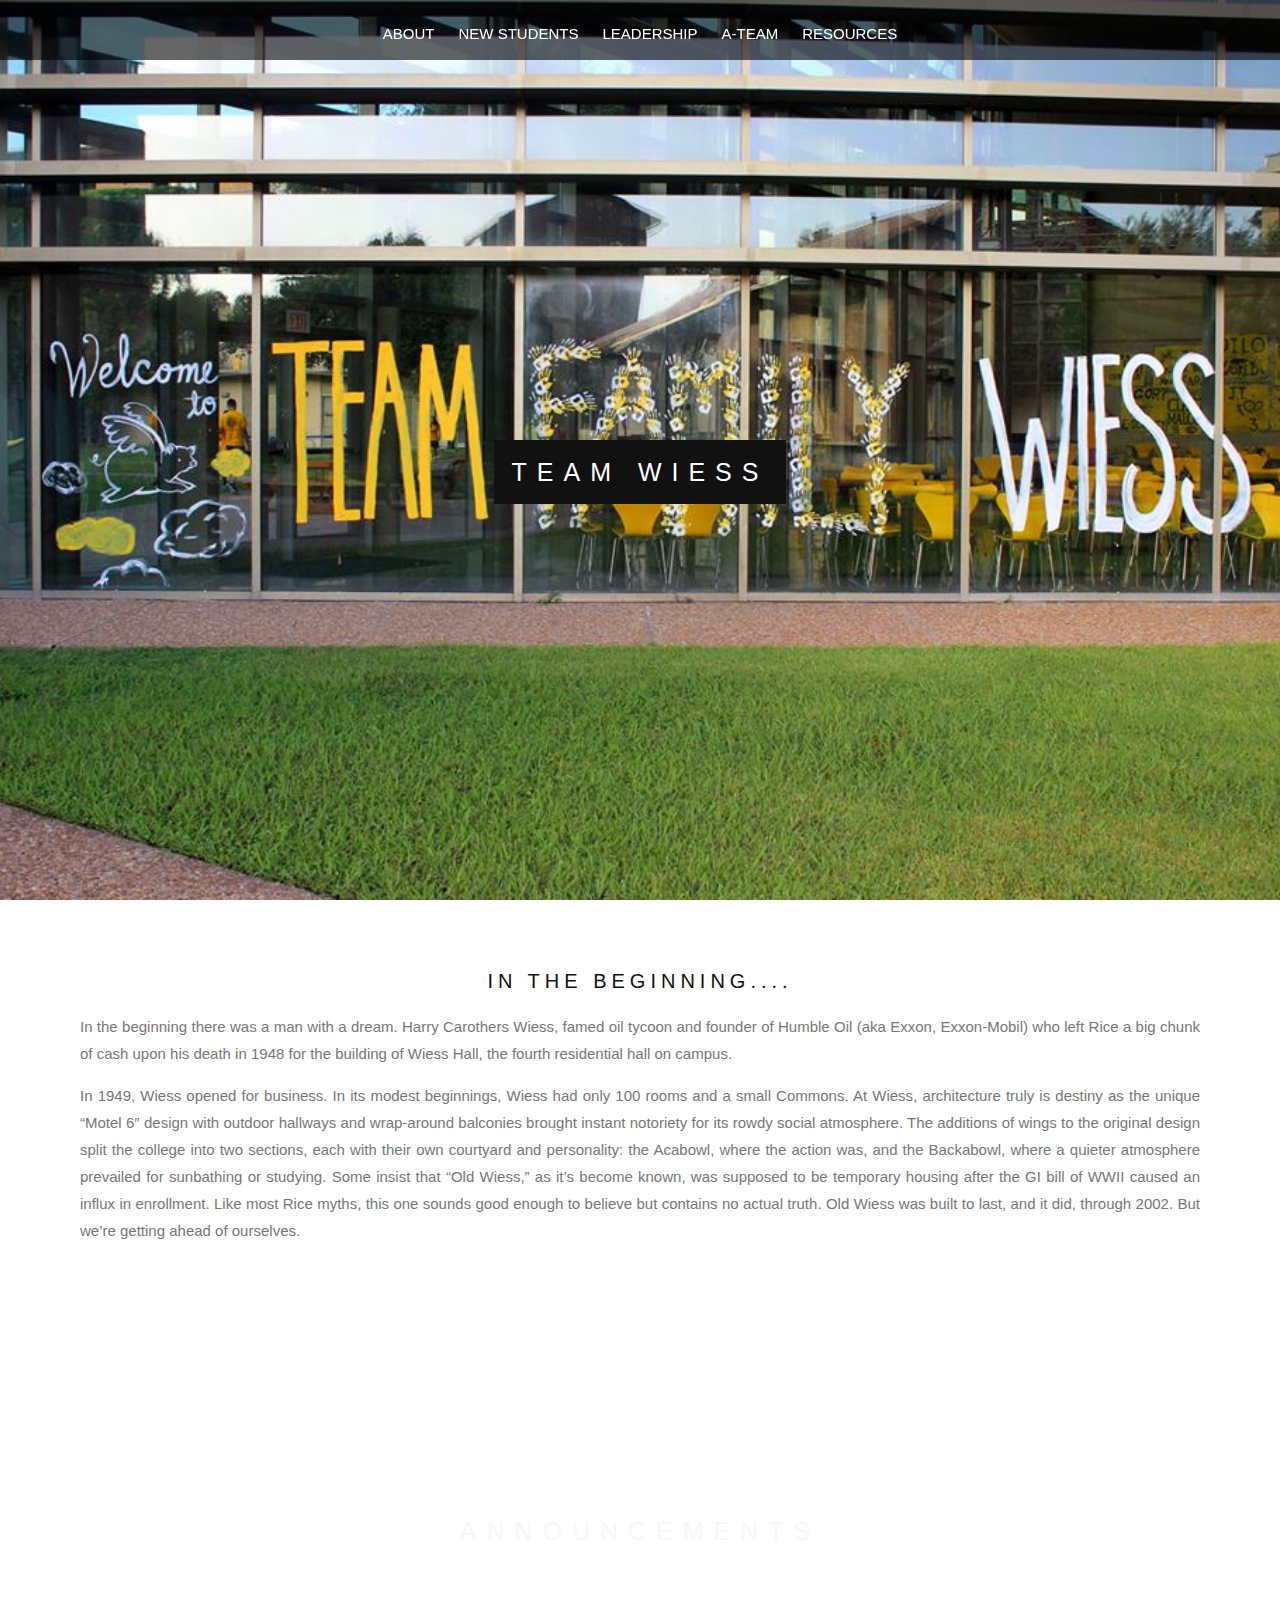
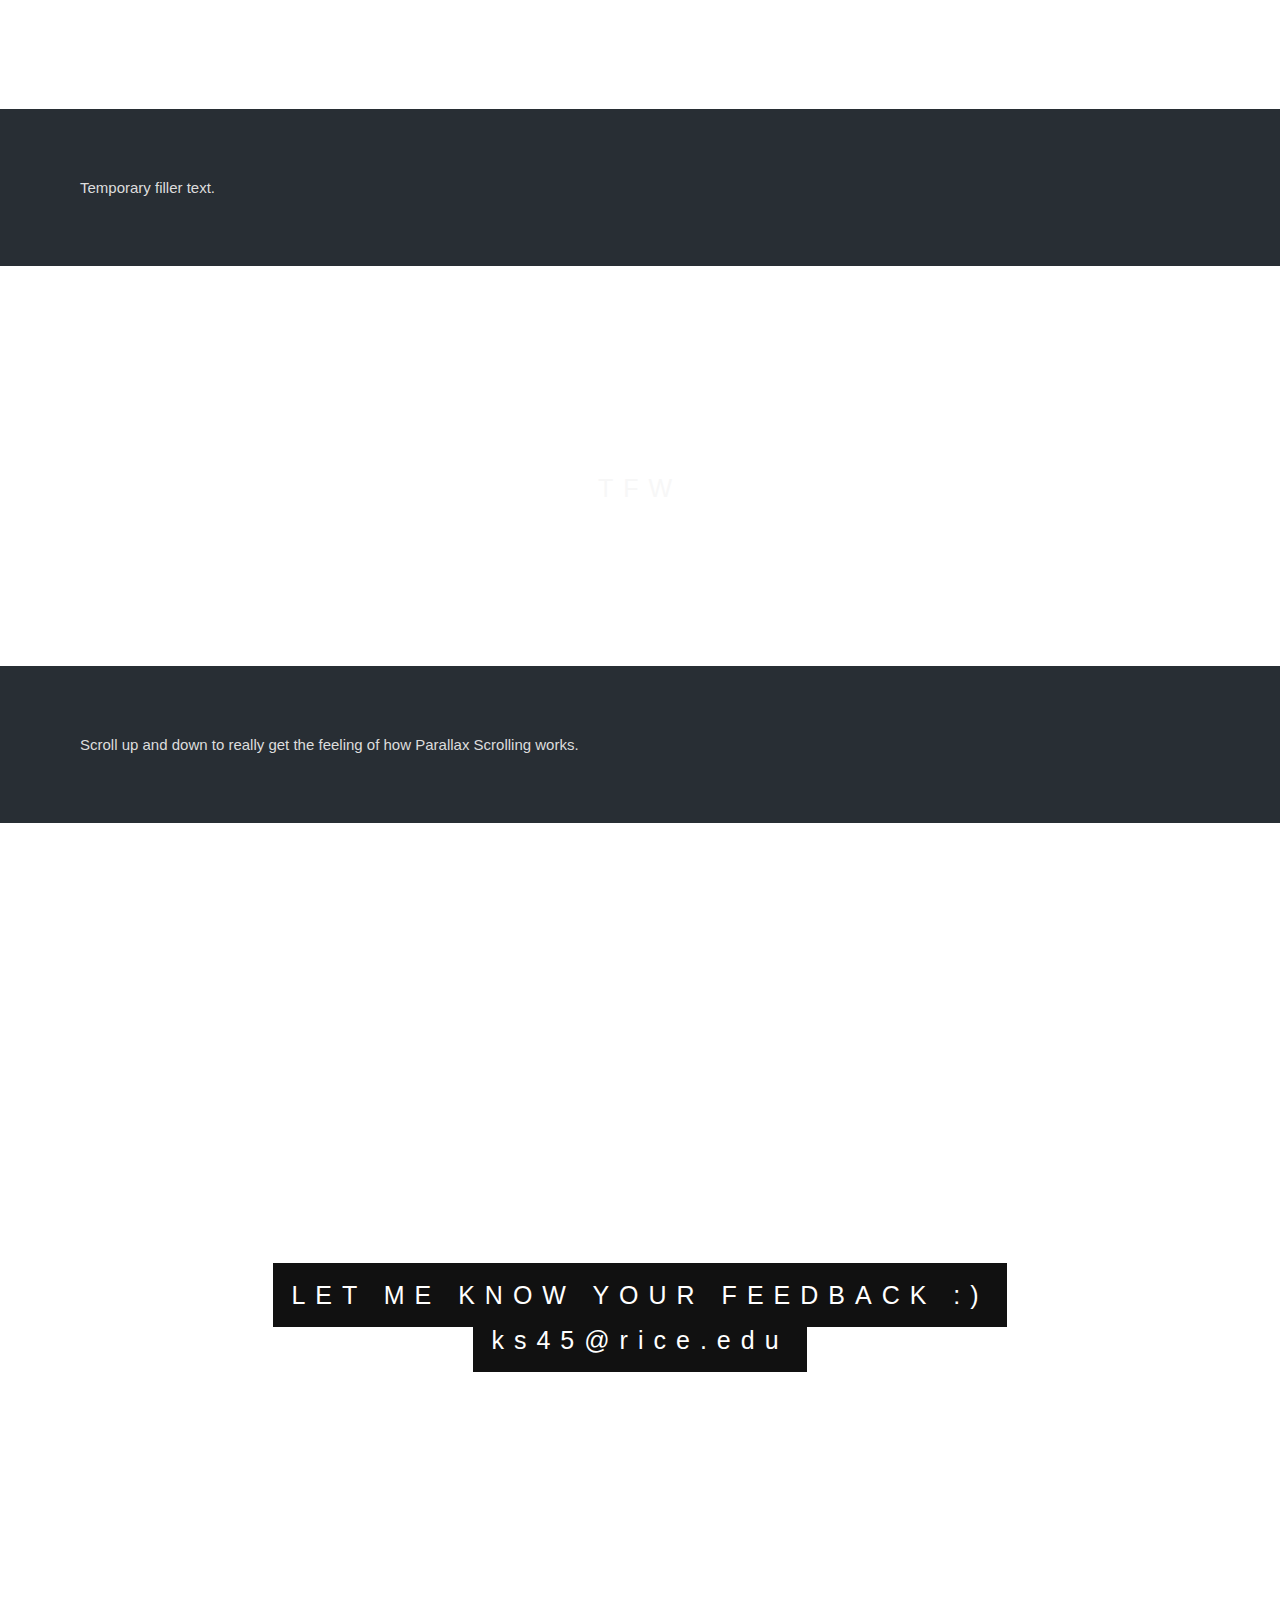
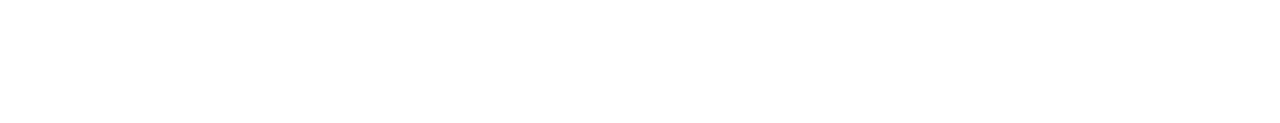
<file: beta/index.html>
<!DOCTYPE html>
<html>
<head>
 <link rel="stylesheet" href="style.css">
 <link rel="stylesheet" href="nav.css">
</head>
<body>
<!-- navigation -->
<nav>
	<div id='nav-menu'>
        <a class='nav-link nav-single' href='about/index.html'> About </a>
        <a class='nav-link nav-single' href='about/index.html'> New Students </a>
        <a class='nav-link nav-single' href='about/index.html'> Leadership </a>
        <a class='nav-link nav-single' href='about/index.html'> A-Team </a>
        <a class='nav-link nav-single' href='contact/index.html'> Resources </a>
        
    </div>
</nav>

<div class="bgimg-1">
  <div class="caption">
    <span class="border">TEAM WIESS</span>
  </div>
</div>

<div style="color: #777;background-color:white;text-align:center;padding:50px 80px;text-align: justify;">
  <h3 style="text-align:center;">In the beginning....</h3>
  <p>In the beginning there was a man with a dream. Harry Carothers Wiess, famed oil tycoon and founder of Humble Oil (aka Exxon, Exxon-Mobil) who left Rice a big chunk of cash upon his death in 1948 for the building of Wiess Hall, the fourth residential hall on campus.</p>
  <p>
  In 1949, Wiess opened for business. In its modest beginnings, Wiess had only 100 rooms and a small Commons. At Wiess, architecture truly is destiny as the unique “Motel 6″ design with outdoor hallways and wrap-around balconies brought instant notoriety for its rowdy social atmosphere. The additions of wings to the original design split the college into two sections, each with their own courtyard and personality: the Acabowl, where the action was, and the Backabowl, where a quieter atmosphere prevailed for sunbathing or studying. Some insist that “Old Wiess,” as it’s become known, was supposed to be temporary housing after the GI bill of WWII caused an influx in enrollment. Like most Rice myths, this one sounds good enough to believe but contains no actual truth. Old Wiess was built to last, and it did, through 2002. But we’re getting ahead of ourselves.
  </p>
</div>

<div class="bgimg-2">
  <div class="caption">
    <span class="border" style="background-color:transparent;font-size:25px;color: #f7f7f7;">ANNOUNCEMENTS</span>
  </div>
</div>

  <div style="position:relative;">
    <div style="color:#ddd;background-color:#282E34;text-align:center;padding:50px 80px;text-align: justify;">
    <p>Temporary filler text.
    </p>
  </div>
</div>

<div class="bgimg-3">
  <div class="caption">
    <span class="border" style="background-color:transparent;font-size:25px;color: #f7f7f7;">TFW</span>
  </div>
</div>

<div style="position:relative;">
  <div style="color:#ddd;background-color:#282E34;text-align:center;padding:50px 80px;text-align: justify;">
    <p>Scroll up and down to really get the feeling of how Parallax Scrolling works.</p>
  </div>
</div>
<div class="bgimg-1">
  <div class="caption">
    <span class="border">LET ME KNOW YOUR FEEDBACK :)</span>
    <br>
    <span class="border">ks45@rice.edu</span>
  </div>
</div>

	<!--  -->
	<!-- <script src="https://ajax.googleapis.com/ajax/libs/jquery/1.11.1/jquery.min.js"></script> -->
    <!-- <script src="/Users/Kunal/websites/mcsite/assets/js/scripts.js"></script> -->
  <!--   <script src="http://ajax.googleapis.com/ajax/libs/jquery/1/jquery.js"></script>
	<script src="https://maps.googleapis.com/maps/api/js?v=3.exp&sensor=false"></script>
    <script src="/Users/Kunal/websites/mcsite/assets/js/modernizr.custom.js"></script>
    <script src="/Users/Kunal/websites/mcsite/assets/js/device.min.js"></script>
	<script src="/Users/Kunal/websites/mcsite/assets/js/jquery.wordrotator.js"></script>
	<script src="/Users/Kunal/websites/mcsite/assets/js/smooth-scroll.js"></script>
  	<script src="/Users/Kunal/websites/mcsite/assets/js/TweenMax.min.js"></script>
  	<script src="/Users/Kunal/websites/mcsite/assets/js/jquery.superscrollorama.js"></script>
	<script src="/Users/Kunal/websites/mcsite/assets/js/jquery.diamonds.js"></script> -->

</body>
</html>
</file>
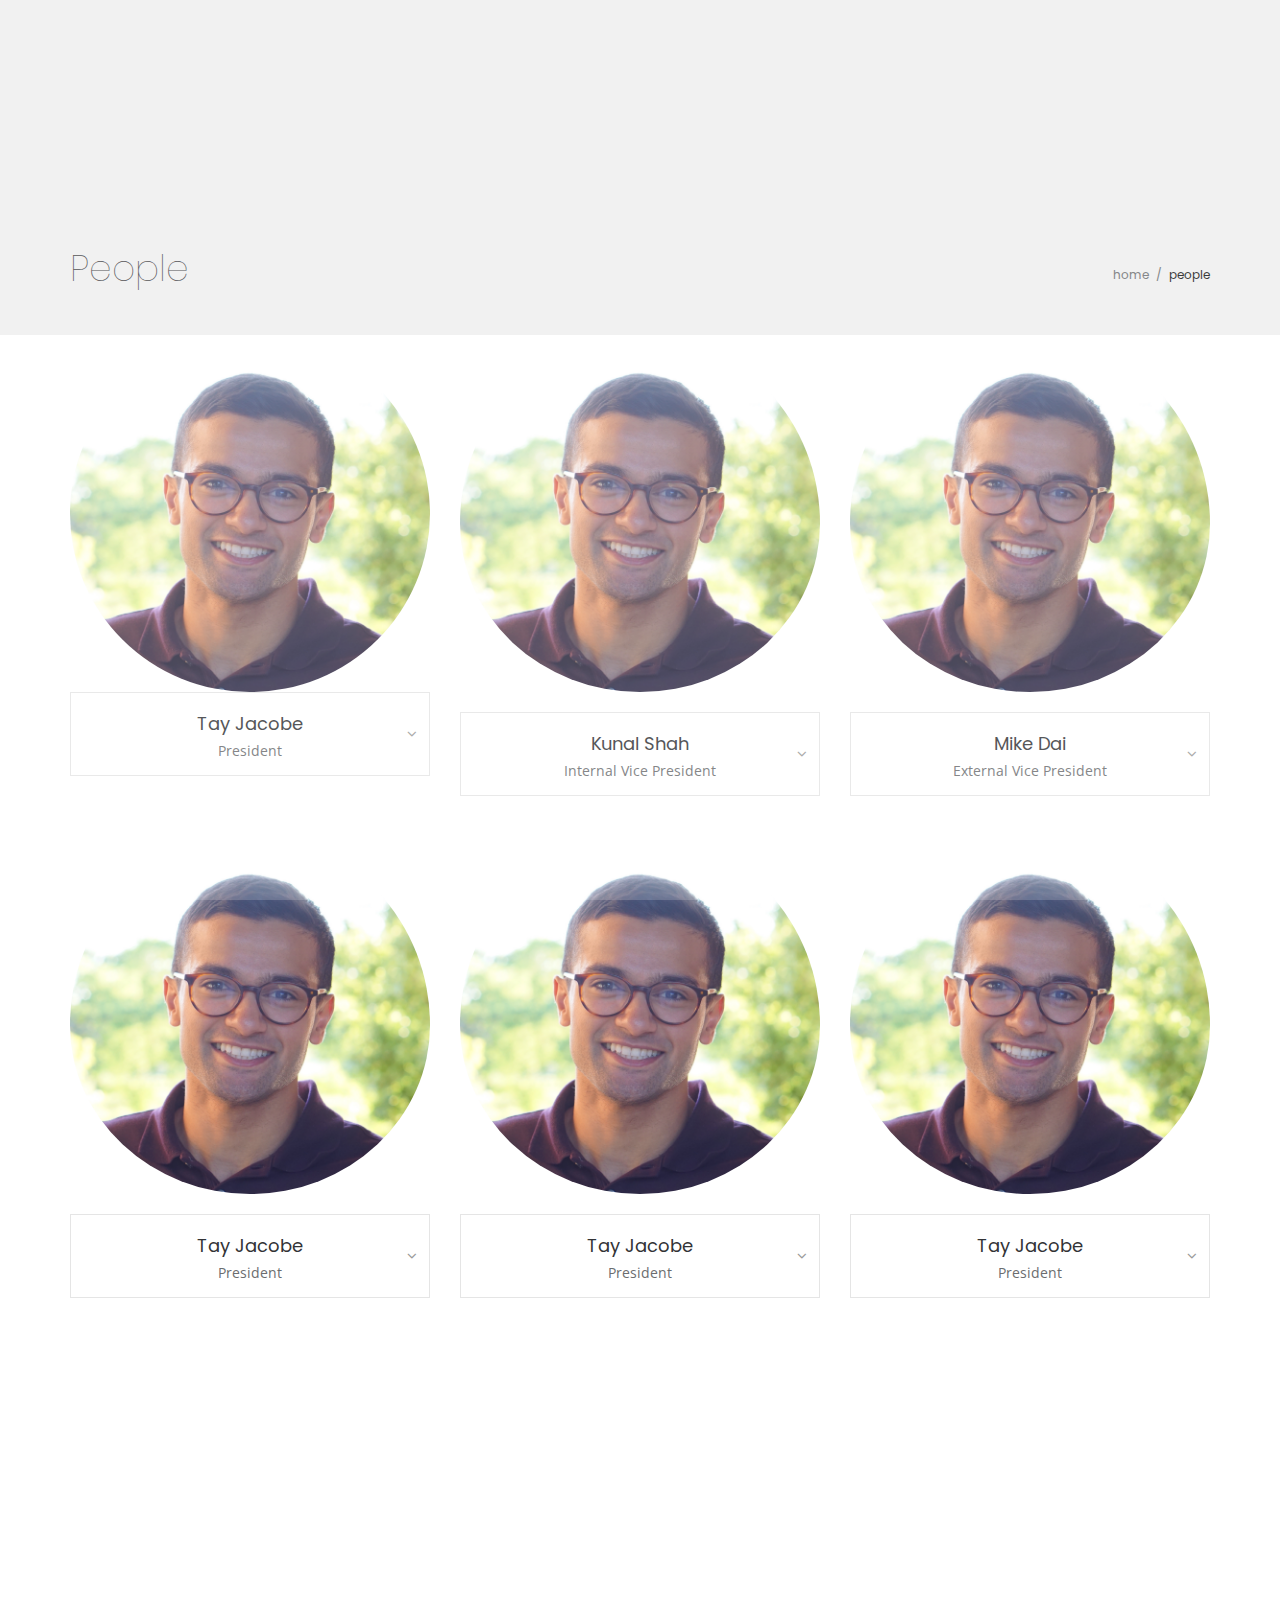
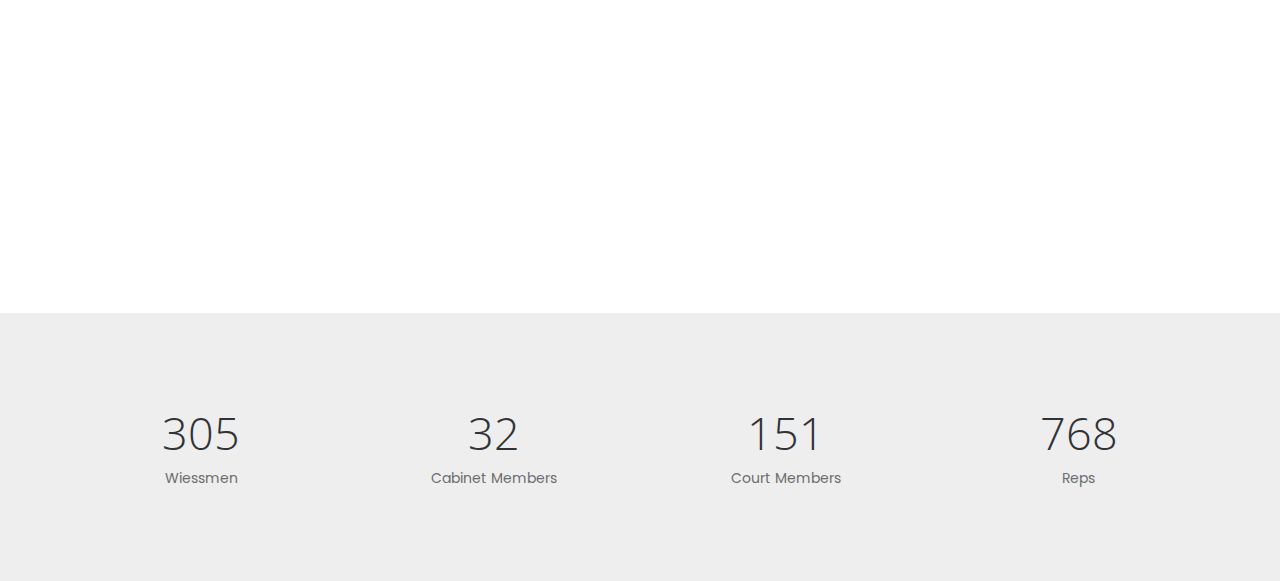
<file: team.html>
<!DOCTYPE html>
<!--

	Theme Name: Elementy
	Description: HTML/CSS
	Author: Abcgomel
	Designed & Coded by Abcgomel

-->

<html>
 	<head>
		<title>Wiess College</title>
		<meta charset="utf-8">
		<!--[if IE]><meta http-equiv="X-UA-Compatible" content="IE=edge"><![endif]-->
		<meta name="robots" content="index, follow" >
		<meta name="keywords" content="HTML5 Template" >
		<meta name="description" content="Elementy - Responsive HTML5 Template" >
		<meta name="author" content="Vladimir Azarushkin">
		<meta name="viewport" content="width=device-width, initial-scale=1, maximum-scale=1">
    <meta name="theme-color" content="#2a2b2f">

		<!-- FAVICONS -->
    <link rel="shortcut icon" href="images/favicon/favicon.png">
    <link rel="apple-touch-icon" href="images/favicon/apple-touch-icon.png">
    <link rel="apple-touch-icon" sizes="72x72" href="images/favicon/apple-touch-icon-72x72.png">
    <link rel="apple-touch-icon" sizes="114x114" href="images/favicon/apple-touch-icon-114x114.png">
    <link rel="icon" sizes="192x192" href="images/favicon/icon-192x192.png">

<!-- CSS -->
    <!--  GOOGLE FONT -->
    <link href="https://fonts.googleapis.com/css?family=Poppins:500,600,300%7COpen+Sans:400,300,700" rel="stylesheet" type="text/css">

    <!--  BOOTSTRAP -->
		<link rel="stylesheet" href="css/bootstrap.min.css">

    <!-- ICONS ELEGANT FONT & FONT AWESOME & LINEA ICONS  -->
		<link rel="stylesheet" href="css/icons-fonts.css" >

    <!--  CSS THEME -->
		<link rel="stylesheet" href="css/style.css" >

    <!-- ANIMATE -->
		<link rel="stylesheet" href="css/animate.min.css">

    <!-- IE Warning CSS -->
		<!--[if lte IE 8]><link rel="stylesheet" type="text/css" href="css/ie-warning.css" ><![endif]-->
		<!--[if lte IE 8]><link rel="stylesheet" type="text/css" href="css/ie8-fix.css" ><![endif]-->

    <!-- Magnific popup, Owl Carousel Assets in style.css -->

<!-- CSS end -->

<!-- JS begin some js files in bottom of file-->

		<!-- HTML5 Shim and Respond.js IE8 support of HTML5 elements and media queries -->
		<!-- WARNING: Respond.js doesn't work if you view the page via file:// -->
		<!--[if lt IE 9]>
		  <script src="https://oss.maxcdn.com/libs/html5shiv/3.7.0/html5shiv.js"></script>
		  <script src="https://oss.maxcdn.com/libs/respond.js/1.4.2/respond.min.js"></script>
		<![endif]-->

	</head>
	<body>

		<!-- LOADER -->
		<div id="loader-overflow">
      <div id="loader3" class="loader-cont">Please enable JS</div>
    </div>

		<div id="wrap" class="boxed ">
			<div class="grey-bg"> <!-- Grey BG  -->

				<!--[if lte IE 8]>
				<div id="ie-container">
					<div id="ie-cont-close">
						<a href="#" onclick="javascript&#058;this.parentNode.parentNode.style.display="none"; return false;"><img src="images/ie-warn/ie-warning-close.jpg" style="border: none;" alt="Close"></a>
					</div>
					<div id="ie-cont-content" >
						<div id="ie-cont-warning">
							<img src="images/ie-warn/ie-warning.jpg" alt="Warning!">
						</div>
						<div id="ie-cont-text" >
							<div id="ie-text-bold">
								You are using an outdated browser
							</div>
							<div id="ie-text">
								For a better experience using this site, please upgrade to a modern web browser.
							</div>
						</div>
						<div id="ie-cont-brows" >
							<a href="http://www.firefox.com" target="_blank"><img src="images/ie-warn/ie-warning-firefox.jpg" alt="Download Firefox"></a>
							<a href="http://www.opera.com/download/" target="_blank"><img src="images/ie-warn/ie-warning-opera.jpg" alt="Download Opera"></a>
							<a href="http://www.apple.com/safari/download/" target="_blank"><img src="images/ie-warn/ie-warning-safari.jpg" alt="Download Safari"></a>
							<a href="http://www.google.com/chrome" target="_blank"><img src="images/ie-warn/ie-warning-chrome.jpg" alt="Download Google Chrome"></a>
						</div>
					</div>
				</div>
				<![endif]-->



        <!-- PAGE TITLE LARGE 2 GRAY -->
        <div class="page-title-cont page-title-large2-cont bg-gray">
          <div class="relative container align-left">
            <div class="row">

              <div class="col-md-8">
                <h1 class="page-title2">People</h1>
              </div>

              <div class="col-md-4">
                <div class="breadcrumbs2 font-poppins">
                  <a class="a-inv" href="index.html">home</a><span class="slash-divider">/</span><span class="bread-current">people</span>
                </div>
              </div>

            </div>
          </div>
        </div>



				<!-- ABOUT US 1 -->
				<div class="page-section pt-0 p-140-cont">
					<div class="container">
            <div class="row mb-50">
              <!-- FIRST ROW -->
              <div class="member col-md-4 col-sm-4 wow fadeInUp">
                <div class="member-image"><img class="img-circle" src="profiles/kunal.jpg" alt="img"></div>
                <dl class="toggle">
                  <dt><a href="#">
                    <h3 style="padding-top:5px;">Tay Jacobe</h3>
                    <span>President</span></a>
                  </dt>
                  <dd>HTML stands for HyperText Markup Language. HTML is the main markup language for describing the structure of Web pages.</dd>
                </dl>
              </div>

              <div class="member col-md-4 col-sm-4 wow fadeInUp">
                <div class="member-image"><img class="img-circle" src="profiles/kunal.jpg" alt="img" style="padding-bottom:20px;"></div>
                <dl class="toggle">
                  <dt><a href="#">
                    <h3 style="padding-top:5px;">Kunal Shah</h3>
                    <span>Internal Vice President</span></a>
                  </dt>
                  <dd>HTML stands for HyperText Markup Language. HTML is the main markup language for describing the structure of Web pages.</dd>
                </dl>
              </div>

              <div class="member col-md-4 col-sm-4 wow fadeInUp">
                <div class="member-image"><img class="img-circle" src="profiles/kunal.jpg" alt="img" style="padding-bottom:20px;"></div>
                <dl class="toggle">
                  <dt><a href="#">
                    <h3 style="padding-top:5px;">Mike Dai</h3>
                    <span>External Vice President</span></a>
                  </dt>
                  <dd>HTML stands for HyperText Markup Language. HTML is the main markup language for describing the structure of Web pages.</dd>
                </dl>
              </div>

              <!-- SECOND ROW -->
              <div class="member col-md-4 col-sm-4 wow fadeInUp">
                <div class="member-image"><img class="img-circle" src="profiles/kunal.jpg" alt="img" style="padding-bottom:20px;"></div>
                <dl class="toggle">
                  <dt><a href="#">
                    <h3 style="padding-top:5px;">Tay Jacobe</h3>
                    <span>President</span></a>
                  </dt>
                  <dd>HTML stands for HyperText Markup Language. HTML is the main markup language for describing the structure of Web pages.</dd>
                </dl>
              </div>

              <div class="member col-md-4 col-sm-4 wow fadeInUp">
                <div class="member-image"><img class="img-circle" src="profiles/kunal.jpg" alt="img" style="padding-bottom:20px;"></div>
                <dl class="toggle">
                  <dt><a href="#">
                    <h3 style="padding-top:5px;">Tay Jacobe</h3>
                    <span>President</span></a>
                  </dt>
                  <dd>HTML stands for HyperText Markup Language. HTML is the main markup language for describing the structure of Web pages.</dd>
                </dl>
              </div>

              <div class="member col-md-4 col-sm-4 wow fadeInUp">
                <div class="member-image"><img class="img-circle" src="profiles/kunal.jpg" alt="img" style="padding-bottom:20px;"></div>
                <dl class="toggle">
                  <dt><a href="#">
                    <h3 style="padding-top:5px;">Tay Jacobe</h3>
                    <span>President</span></a>
                  </dt>
                  <dd>HTML stands for HyperText Markup Language. HTML is the main markup language for describing the structure of Web pages.</dd>
                </dl>
              </div>
            </div>  <!-- End Rows of 3 -->

            <div class="row">
              <div class="member col-md-3 col-sm-3 wow fadeInUp">
                <div class="member-image">
                  <img class="img-circle" src="profiles/kunal.jpg" alt="img">
                </div>
                <h3>Emma Griffith</h3>
                <span>QA Engineering</span>
              </div>

              <div class="member col-md-3 col-sm-3 wow fadeInUp" data-wow-delay="200ms">
                <div class="member-image">
                  <img class="img-circle" src="profiles/kunal.jpg" alt="img">
                </div>
                <h3>Brian Green</h3>
                <span>Android Developer</span>
              </div>

              <div class="member col-md-3 col-sm-3 wow fadeInUp" data-wow-delay="400ms">
                <div class="member-image">
                  <img class="img-circle" src="profiles/kunal.jpg" alt="img">
                </div>
                <h3>Mary Black</h3>
                <span>HR Manager</span>
              </div>

              <div class="member col-md-3 col-sm-3 wow fadeInUp" data-wow-delay="400ms">
                <div class="member-image">
                  <img class="img-circle" src="profiles/kunal.jpg" alt="img">
                </div>
                <h3>Paul Bishop</h3>
                <span>iOS Developer</span>
              </div>

            </div>
					</div>
        </div>

        <!-- COUNTERS 2 -->
        <div id="counter-1" class="page-section p-80-cont bg-gray">
          <div class="container">

            <div  class="row text-center">

              <!-- Item -->
              <div class="col-xs-6 col-sm-3 border-none">
                <div class="count-number">
                  305
                </div>
                <div class="count-descr">
                  <span class="count-title">Wiessmen</span>
                </div>
              </div>

              <!-- Item -->
              <div class="col-xs-6 col-sm-3 border-none">
                <div class="count-number">
                 32
                </div>
                <div class="count-descr">
                  <span class="count-title">Cabinet Members</span>
                </div>
              </div>

              <!-- Item -->
              <div class="col-xs-6 col-sm-3 border-none">
                <div class="count-number">
                  151
                </div>
                <div class="count-descr">
                  <span class="count-title">Court Members</span>
                </div>
              </div>

              <!-- Item -->
              <div class="col-xs-6 col-sm-3 border-none">
                <div class="count-number">
                 768
                </div>
                <div class="count-descr">
                  <span class="count-title">Reps</span>
                </div>
              </div>

            </div>
          </div>
        </div>



			</div><!-- End BG -->
		</div><!-- End wrap -->

<!-- JS begin -->

		<!-- jQuery  -->
		<script type="text/javascript" src="js/jquery.min.js"></script>

		<!-- Include all compiled plugins (below), or include individual files as needed -->
    <script src="js/bootstrap.min.js"></script>

		<!-- MAGNIFIC POPUP -->
		<script src="js/jquery.magnific-popup.min.js"></script>

    <!-- PORTFOLIO SCRIPTS -->
    <script type="text/javascript" src="js/imagesloaded.pkgd.min.js"></script>

    <!-- APPEAR -->
    <script type="text/javascript" src="js/jquery.appear.js"></script>

    <!-- COUNTER -->
    <script type="text/javascript" src="js/jquery.countTo.js"></script>

    <!-- MAIN SCRIPT -->
		<script src="js/main.js"></script>

<!-- JS end -->

	</body>
</html>
</file>
<file: beta/style.css>
body, html {
  height: 100%;
  margin: 0;
  font: 400 15px/1.8 "Lato", sans-serif;
  color: #777;
}

.bgimg-1, .bgimg-2, .bgimg-3 {
  position: relative;
  opacity: 1.00;
  /*opacity: 0.65;*/
  background-attachment: fixed;
  background-position: center;
  background-repeat: no-repeat;
  background-size: cover;

}
.bgimg-1 {
  background-image: url("im1.jpg");
  min-height: 100%;
}

.bgimg-2 {
  background-image: url("im2.jpg");
  min-height: 400px;
}

.bgimg-3 {
  background-image: url("im3.jpg");
  min-height: 400px;
}

.caption {
  position: absolute;
  left: 0;
  top: 50%;
  width: 100%;
  text-align: center;
  color: #000;
}

.caption span.border {
  background-color: #111;
  color: #fff;
  padding: 18px;
  font-size: 25px;
  letter-spacing: 10px;
}

h3 {
  letter-spacing: 5px;
  text-transform: uppercase;
  font: 20px "Lato", sans-serif;
  color: #111;
}

/* Turn off parallax scrolling for tablets and phones */
@media only screen and (max-device-width: 1024px) {
    .bgimg-1, .bgimg-2, .bgimg-3 {
        background-attachment: scroll;
    }
}
</file>
<file: beta/nav.css>
nav {
  width: 100%;
  height: 60px;
  position: fixed;
  top: 0;
  background-color: rgba(0, 0, 0, 0.6);
  background-clip: padding-box;
  z-index: 5;
  display: -ms-flexbox;
  display: -webkit-flex;
  display: flex;
  -webkit-align-items: center;
  align-items: center;
  -webkit-justify-content: space-around;
  justify-content: space-around;
  -webkit-box-sizing: border-box;
  -moz-box-sizing: border-box;
  box-sizing: border-box;
  -webkit-transition: background-color 0.25s ease-in-out;
  -o-transition: background-color 0.25s ease-in-out;
  transition: background-color 0.25s ease-in-out; }
  nav #nav-menu {
    width: 95%;
    position: relative;
    display: -ms-flexbox;
    display: -webkit-flex;
    display: flex;
    -webkit-justify-content: center;
    justify-content: center; }
  nav .nav-link {
    height: 20px;
    padding: 20px 12px;
    display: inline-block;
    text-align: center;
    text-decoration: none;
    text-transform: uppercase; }
    nav .nav-link:link, nav .nav-link:visited {
      color: white; }
  nav .nav-dropdown, nav .nav-single {
    -webkit-transition: all 0.25s ease-in-out;
    -o-transition: all 0.25s ease-in-out;
    transition: all 0.25s ease-in-out; }
  nav .nav-submenu {
    display: none;
    position: absolute;
    -webkit-transition: all 0.25s ease-in-out;
    -o-transition: all 0.25s ease-in-out;
    transition: all 0.25s ease-in-out; }
    nav .nav-submenu .sub-link {
      display: block;
      padding: 10px 50px 10px 10px;
      -webkit-transition: all 0.25s ease-in-out;
      -o-transition: all 0.25s ease-in-out;
      transition: all 0.25s ease-in-out; }
      nav .nav-submenu .sub-link:link, nav .nav-submenu .sub-link:visited {
        color: white; }
      nav .nav-submenu .sub-link:hover {
        color: #ffcc33;
        background-color: white; }
  @media (max-width: 920px), (max-device-width: 920px) {
    nav {
      height: 100%;
      background-color: #FFF; } }
</file>
<file: css/icons-fonts.css>
@charset "UTF-8";@font-face{font-family:"linea-icons";src:url(../fonts/linea-icons.eot);src:url(../fonts/linea-icons.eot?#iefix) format("embedded-opentype"),url(../fonts/linea-icons.woff) format("woff"),url(../fonts/linea-icons.ttf) format("truetype"),url(../fonts/linea-icons.svg#linea-icons) format("svg");font-weight:400;font-style:normal}[data-icon]:before{font-family:"linea-icons"!important;content:attr(data-icon);font-style:normal!important;font-weight:400!important;font-variant:normal!important;text-transform:none!important;speak:none;line-height:1;-webkit-font-smoothing:antialiased;-moz-osx-font-smoothing:grayscale}[class^="icon-"]:before,[class*=" icon-"]:before{font-family:"linea-icons"!important;font-style:normal!important;font-weight:400!important;font-variant:normal!important;text-transform:none!important;speak:none;line-height:1;-webkit-font-smoothing:antialiased;-moz-osx-font-smoothing:grayscale}.icon-arrows-anticlockwise:before{content:"a"}.icon-music-bell:before{content:"\e05d"}.icon-music-cd:before{content:"\e05e"}.icon-music-headphones:before{content:"\e063"}.icon-music-ipod:before{content:"\e064"}.icon-music-loudspeaker:before{content:"\e065"}.icon-music-microphone-old:before{content:"\e067"}.icon-music-mixer:before{content:"\e068"}.icon-music-mute:before{content:"\e069"}.icon-music-note-multiple:before{content:"\e06a"}.icon-music-note-single:before{content:"\e06b"}.icon-music-pause-button:before{content:"\e06c"}.icon-music-play-button:before{content:"\e06d"}.icon-music-record:before{content:"\e071"}.icon-music-repeat-button:before{content:"\e073"}.icon-music-rewind-button:before{content:"\e074"}.icon-music-shuffle-button:before{content:"\e075"}.icon-music-stop-button:before{content:"\e076"}.icon-music-tape:before{content:"\e077"}.icon-music-volume-down:before{content:"\e078"}.icon-music-volume-up:before{content:"\e079"}.icon-ecommerce-bag:before{content:"\e07a"}.icon-ecommerce-bag-check:before{content:"\e07b"}.icon-ecommerce-bag-download:before{content:"\e07d"}.icon-ecommerce-bag-minus:before{content:"\e07e"}.icon-ecommerce-bag-plus:before{content:"\e07f"}.icon-ecommerce-bag-refresh:before{content:"\e080"}.icon-ecommerce-bag-remove:before{content:"\e081"}.icon-ecommerce-bag-search:before{content:"\e082"}.icon-ecommerce-bag-upload:before{content:"\e083"}.icon-ecommerce-banknote:before{content:"\e084"}.icon-ecommerce-banknotes:before{content:"\e085"}.icon-ecommerce-creditcard:before{content:"\e09e"}.icon-ecommerce-diamond:before{content:"\e09f"}.icon-ecommerce-dollar:before{content:"\e0a0"}.icon-ecommerce-gift:before{content:"\e0a3"}.icon-ecommerce-graph1:before{content:"\e0a4"}.icon-ecommerce-graph2:before{content:"\e0a5"}.icon-ecommerce-graph3:before{content:"\e0a6"}.icon-ecommerce-graph-decrease:before{content:"\e0a7"}.icon-ecommerce-graph-increase:before{content:"\e0a8"}.icon-ecommerce-megaphone:before{content:"\e0ac"}.icon-ecommerce-money:before{content:"\e0ad"}.icon-ecommerce-receipt:before{content:"\e0b1"}.icon-ecommerce-sale:before{content:"\e0c7"}.icon-ecommerce-sales:before{content:"\e0c8"}.icon-ecommerce-ticket:before{content:"\e0c9"}.icon-ecommerce-wallet:before{content:"\e0cb"}.icon-basic-accelerator:before{content:"\e160"}.icon-basic-alarm:before{content:"\e161"}.icon-basic-anchor:before{content:"\e162"}.icon-basic-anticlockwise:before{content:"\e163"}.icon-basic-archive:before{content:"\e164"}.icon-basic-archive-full:before{content:"\e165"}.icon-basic-ban:before{content:"\e166"}.icon-basic-bolt:before{content:"\e16b"}.icon-basic-book:before{content:"\e16c"}.icon-basic-book-pencil:before{content:"\e16e"}.icon-basic-bookmark:before{content:"\e16f"}.icon-basic-calculator:before{content:"\e170"}.icon-basic-case:before{content:"\e174"}.icon-basic-chronometer:before{content:"\e175"}.icon-basic-clessidre:before{content:"\e176"}.icon-basic-clock:before{content:"\e177"}.icon-basic-clockwise:before{content:"\e178"}.icon-basic-cloud:before{content:"\e179"}.icon-basic-compass:before{content:"\e17b"}.icon-basic-cup:before{content:"\e17c"}.icon-basic-display:before{content:"\e17e"}.icon-basic-download:before{content:"\e17f"}.icon-basic-exclamation:before{content:"\e180"}.icon-basic-eye:before{content:"\e181"}.icon-basic-eye-closed:before{content:"\e182"}.icon-basic-flag1:before{content:"\e184"}.icon-basic-flag2:before{content:"\e185"}.icon-basic-floppydisk:before{content:"\e186"}.icon-basic-folder:before{content:"\e187"}.icon-basic-folder-multiple:before{content:"\e188"}.icon-basic-gear:before{content:"\e189"}.icon-basic-geolocalize-01:before{content:"\e18a"}.icon-basic-geolocalize-05:before{content:"\e18b"}.icon-basic-globe:before{content:"\e18c"}.icon-basic-gunsight:before{content:"\e18d"}.icon-basic-hammer:before{content:"\e18e"}.icon-basic-headset:before{content:"\e18f"}.icon-basic-heart:before{content:"\e190"}.icon-basic-heart-broken:before{content:"\e191"}.icon-basic-helm:before{content:"\e192"}.icon-basic-home:before{content:"\e193"}.icon-basic-info:before{content:"\e194"}.icon-basic-ipod:before{content:"\e195"}.icon-basic-joypad:before{content:"\e196"}.icon-basic-key:before{content:"\e197"}.icon-basic-keyboard:before{content:"\e198"}.icon-basic-laptop:before{content:"\e199"}.icon-basic-life-buoy:before{content:"\e19a"}.icon-basic-lightbulb:before{content:"\e19b"}.icon-basic-link:before{content:"\e19c"}.icon-basic-lock:before{content:"\e19d"}.icon-basic-lock-open:before{content:"\e19e"}.icon-basic-magic-mouse:before{content:"\e19f"}.icon-basic-magnifier:before{content:"\e1a0"}.icon-basic-magnifier-minus:before{content:"\e1a1"}.icon-basic-magnifier-plus:before{content:"\e1a2"}.icon-basic-mail:before{content:"\e1a3"}.icon-basic-mail-multiple:before{content:"\e1a4"}.icon-basic-mail-open:before{content:"\e1a5"}.icon-basic-mail-open-text:before{content:"\e1a6"}.icon-basic-male:before{content:"\e1a7"}.icon-basic-map:before{content:"\e1a8"}.icon-basic-message:before{content:"\e1a9"}.icon-basic-message-multiple:before{content:"\e1aa"}.icon-basic-message-txt:before{content:"\e1ab"}.icon-basic-mixer2:before{content:"\e1ac"}.icon-basic-mouse:before{content:"\e1ad"}.icon-basic-notebook:before{content:"\e1ae"}.icon-basic-notebook-pen:before{content:"\e1af"}.icon-basic-notebook-pencil:before{content:"\e1b0"}.icon-basic-paperplane:before{content:"\e1b1"}.icon-basic-pencil-ruler:before{content:"\e1b2"}.icon-basic-pencil-ruler-pen:before{content:"\e1b3"}.icon-basic-photo:before{content:"\e1b4"}.icon-basic-picture:before{content:"\e1b5"}.icon-basic-picture-multiple:before{content:"\e1b6"}.icon-basic-pin1:before{content:"\e1b7"}.icon-basic-pin2:before{content:"\e1b8"}.icon-basic-postcard:before{content:"\e1b9"}.icon-basic-postcard-multiple:before{content:"\e1ba"}.icon-basic-printer:before{content:"\e1bb"}.icon-basic-question:before{content:"\e1bc"}.icon-basic-rss:before{content:"\e1bd"}.icon-basic-server:before{content:"\e1be"}.icon-basic-server2:before{content:"\e1bf"}.icon-basic-server-cloud:before{content:"\e1c0"}.icon-basic-server-download:before{content:"\e1c1"}.icon-basic-server-upload:before{content:"\e1c2"}.icon-basic-settings:before{content:"\e1c3"}.icon-basic-share:before{content:"\e1c4"}.icon-basic-sheet:before{content:"\e1c5"}.icon-basic-sheet-multiple:before{content:"\e1c6"}.icon-basic-sheet-pen:before{content:"\e1c7"}.icon-basic-sheet-pencil:before{content:"\e1c8"}.icon-basic-sheet-txt:before{content:"\e1c9"}.icon-basic-signs:before{content:"\e1ca"}.icon-basic-smartphone:before{content:"\e1cb"}.icon-basic-spread:before{content:"\e1cd"}.icon-basic-spread-bookmark:before{content:"\e1ce"}.icon-basic-spread-text:before{content:"\e1cf"}.icon-basic-spread-text-bookmark:before{content:"\e1d0"}.icon-basic-star:before{content:"\e1d1"}.icon-basic-tablet:before{content:"\e1d2"}.icon-basic-target:before{content:"\e1d3"}.icon-basic-todo:before{content:"\e1d4"}.icon-basic-todo-pen:before{content:"\e1d5"}.icon-basic-todo-pencil:before{content:"\e1d6"}.icon-basic-todo-txt:before{content:"\e1d7"}.icon-basic-todolist-pen:before{content:"\e1d8"}.icon-basic-todolist-pencil:before{content:"\e1d9"}.icon-basic-trashcan:before{content:"\e1da"}.icon-basic-trashcan-full:before{content:"\e1db"}.icon-basic-trashcan-refresh:before{content:"\e1dc"}.icon-basic-trashcan-remove:before{content:"\e1dd"}.icon-basic-upload:before{content:"\e1de"}.icon-basic-usb:before{content:"\e1df"}.icon-basic-video:before{content:"\e1e0"}.icon-basic-watch:before{content:"\e1e1"}.icon-basic-webpage:before{content:"\e1e2"}.icon-basic-webpage-img-txt:before{content:"\e1e3"}.icon-basic-webpage-multiple:before{content:"\e1e4"}.icon-basic-webpage-txt:before{content:"\e1e5"}.icon-basic-world:before{content:"\e1e6"}.icon-arrows-anticlockwise-1:before{content:"\e1e7"}.icon-arrows-anticlockwise-dashed:before{content:"\e1e8"}.icon-arrows-button-down:before{content:"\e1e9"}.icon-arrows-button-off:before{content:"\e1ea"}.icon-arrows-button-on:before{content:"\e1eb"}.icon-arrows-button-up:before{content:"\e1ec"}.icon-arrows-check:before{content:"\e1ed"}.icon-arrows-circle-check:before{content:"\e1ee"}.icon-arrows-circle-down:before{content:"\e1ef"}.icon-arrows-circle-downleft:before{content:"\e1f0"}.icon-arrows-circle-downright:before{content:"\e1f1"}.icon-arrows-circle-left:before{content:"\e1f2"}.icon-arrows-circle-minus:before{content:"\e1f3"}.icon-arrows-circle-plus:before{content:"\e1f4"}.icon-arrows-circle-remove:before{content:"\e1f5"}.icon-arrows-circle-right:before{content:"\e1f6"}.icon-arrows-circle-up:before{content:"\e1f7"}.icon-arrows-circle-upleft:before{content:"\e1f8"}.icon-arrows-circle-upright:before{content:"\e1f9"}.icon-arrows-clockwise:before{content:"\e1fa"}.icon-arrows-clockwise-dashed:before{content:"\e1fb"}.icon-arrows-compress:before{content:"\e1fc"}.icon-arrows-deny:before{content:"\e1fd"}.icon-arrows-diagonal:before{content:"\e1fe"}.icon-arrows-diagonal2:before{content:"\e1ff"}.icon-arrows-down:before{content:"\e200"}.icon-arrows-down-double-34:before{content:"\e201"}.icon-arrows-downleft:before{content:"\e202"}.icon-arrows-downright:before{content:"\e203"}.icon-arrows-drag-horiz:before{content:"\e206"}.icon-arrows-drag-left:before{content:"\e207"}.icon-arrows-drag-left-dashed:before{content:"\e208"}.icon-arrows-drag-right:before{content:"\e209"}.icon-arrows-drag-right-dashed:before{content:"\e20a"}.icon-arrows-drag-up:before{content:"\e20b"}.icon-arrows-drag-up-dashed:before{content:"\e20c"}.icon-arrows-drag-vert:before{content:"\e20d"}.icon-arrows-exclamation:before{content:"\e20e"}.icon-arrows-expand:before{content:"\e20f"}.icon-arrows-expand-diagonal1:before{content:"\e210"}.icon-arrows-expand-horizontal1:before{content:"\e211"}.icon-arrows-expand-vertical1:before{content:"\e212"}.icon-arrows-fit-horizontal:before{content:"\e213"}.icon-arrows-fit-vertical:before{content:"\e214"}.icon-arrows-glide:before{content:"\e215"}.icon-arrows-glide-horizontal:before{content:"\e216"}.icon-arrows-glide-vertical:before{content:"\e217"}.icon-arrows-hamburger1:before{content:"\e218"}.icon-arrows-hamburger-2:before{content:"\e219"}.icon-arrows-horizontal:before{content:"\e21a"}.icon-arrows-info:before{content:"\e21b"}.icon-arrows-keyboard-alt:before{content:"\e21c"}.icon-arrows-keyboard-cmd-29:before{content:"\e21d"}.icon-arrows-keyboard-delete:before{content:"\e21e"}.icon-arrows-keyboard-down-28:before{content:"\e21f"}.icon-arrows-keyboard-left:before{content:"\e220"}.icon-arrows-keyboard-return:before{content:"\e221"}.icon-arrows-keyboard-right:before{content:"\e222"}.icon-arrows-keyboard-shift:before{content:"\e223"}.icon-arrows-keyboard-tab:before{content:"\e224"}.icon-arrows-keyboard-up:before{content:"\e225"}.icon-arrows-left:before{content:"\e226"}.icon-arrows-left-double-32:before{content:"\e227"}.icon-arrows-minus:before{content:"\e228"}.icon-arrows-move:before{content:"\e229"}.icon-arrows-move2:before{content:"\e22a"}.icon-arrows-move-bottom:before{content:"\e22b"}.icon-arrows-move-left:before{content:"\e22c"}.icon-arrows-move-right:before{content:"\e22d"}.icon-arrows-move-top:before{content:"\e22e"}.icon-arrows-plus:before{content:"\e22f"}.icon-arrows-remove:before{content:"\e231"}.icon-arrows-right:before{content:"\e232"}.icon-arrows-right-double-31:before{content:"\e233"}.icon-arrows-rotate:before{content:"\e234"}.icon-arrows-shrink:before{content:"\e238"}.icon-arrows-shrink-diagonal1:before{content:"\e239"}.icon-arrows-shrink-diagonal2:before{content:"\e23a"}.icon-arrows-shrink-horizonal2:before{content:"\e23b"}.icon-arrows-shrink-horizontal1:before{content:"\e23c"}.icon-arrows-shrink-vertical1:before{content:"\e23d"}.icon-arrows-shrink-vertical2:before{content:"\e23e"}.icon-arrows-sign-down:before{content:"\e23f"}.icon-arrows-sign-left:before{content:"\e240"}.icon-arrows-sign-right:before{content:"\e241"}.icon-arrows-sign-up:before{content:"\e242"}.icon-arrows-slide-down1:before{content:"\e243"}.icon-arrows-slide-down2:before{content:"\e244"}.icon-arrows-slide-left1:before{content:"\e245"}.icon-arrows-slide-left2:before{content:"\e246"}.icon-arrows-slide-right1:before{content:"\e247"}.icon-arrows-slide-right2:before{content:"\e248"}.icon-arrows-slide-up1:before{content:"\e249"}.icon-arrows-slide-up2:before{content:"\e24a"}.icon-arrows-slim-down:before{content:"\e24b"}.icon-arrows-slim-down-dashed:before{content:"\e24c"}.icon-arrows-slim-left:before{content:"\e24d"}.icon-arrows-slim-left-dashed:before{content:"\e24e"}.icon-arrows-slim-right:before{content:"\e24f"}.icon-arrows-slim-right-dashed:before{content:"\e250"}.icon-arrows-slim-up:before{content:"\e251"}.icon-arrows-slim-up-dashed:before{content:"\e252"}.icon-arrows-square-check:before{content:"\e253"}.icon-arrows-square-down:before{content:"\e254"}.icon-arrows-square-downleft:before{content:"\e255"}.icon-arrows-square-downright:before{content:"\e256"}.icon-arrows-square-left:before{content:"\e257"}.icon-arrows-square-minus:before{content:"\e258"}.icon-arrows-square-plus:before{content:"\e259"}.icon-arrows-square-remove:before{content:"\e25a"}.icon-arrows-square-right:before{content:"\e25b"}.icon-arrows-square-up:before{content:"\e25c"}.icon-arrows-square-upleft:before{content:"\e25d"}.icon-arrows-square-upright:before{content:"\e25e"}.icon-arrows-squares:before{content:"\e25f"}.icon-arrows-stretch-diagonal1:before{content:"\e260"}.icon-arrows-stretch-diagonal2:before{content:"\e261"}.icon-arrows-stretch-diagonal3:before{content:"\e262"}.icon-arrows-stretch-diagonal4:before{content:"\e263"}.icon-arrows-stretch-horizontal1:before{content:"\e264"}.icon-arrows-stretch-horizontal2:before{content:"\e265"}.icon-arrows-stretch-vertical1:before{content:"\e266"}.icon-arrows-switch-horizontal:before{content:"\e268"}.icon-arrows-switch-vertical:before{content:"\e269"}.icon-arrows-up:before{content:"\e26a"}.icon-arrows-up-double-33:before{content:"\e26b"}.icon-arrows-upleft:before{content:"\e26c"}.icon-arrows-upright:before{content:"\e26d"}.icon-arrows-vertical:before{content:"\e26e"}.icon-software-font-smallcaps:before{content:"b"}.icon-software-horizontal-align-center:before{content:"c"}.icon-software-pencil:before{content:"d"}.icon-software-paintroller:before{content:"e"}.icon-ecommerce-bag-cloud:before{content:"f"}.icon-ecommerce-euro:before{content:"g"}.icon-arrows-stretch-vertical2:before{content:"i"}.icon-ecommerce-cent:before{content:"h"}.icon-arrows-rotate-dashed:before{content:"j"}.icon-arrows-drag-down-dashed:before{content:"k"}.icon-arrows-drag-down:before{content:"l"}
@font-face{font-family:ElegantIcons;src:url(../fonts/ElegantIcons.eot);src:url(../fonts/ElegantIcons.eot?#iefix) format('embedded-opentype'),url(../fonts/ElegantIcons.woff) format('woff'),url(../fonts/ElegantIcons.ttf) format('truetype'),url(../fonts/ElegantIcons.svg#ElegantIcons) format('svg');font-weight:400;font-style:normal}[data-icon]:before{font-family:ElegantIcons;content:attr(data-icon);speak:none;font-weight:400;font-variant:normal;text-transform:none;line-height:1;-webkit-font-smoothing:antialiased;-moz-osx-font-smoothing:grayscale}.arrow-up-down,.arrow_back,.arrow_carrot-2down,.arrow_carrot-2down_alt2,.arrow_carrot-2dwnn_alt,.arrow_carrot-2left,.arrow_carrot-2left_alt,.arrow_carrot-2left_alt2,.arrow_carrot-2right,.arrow_carrot-2right_alt,.arrow_carrot-2right_alt2,.arrow_carrot-2up,.arrow_carrot-2up_alt,.arrow_carrot-2up_alt2,.arrow_carrot-down,.arrow_carrot-down_alt,.arrow_carrot-down_alt2,.arrow_carrot-left,.arrow_carrot-left_alt,.arrow_carrot-left_alt2,.arrow_carrot-right,.arrow_carrot-right_alt,.arrow_carrot-right_alt2,.arrow_carrot-up,.arrow_carrot-up_alt2,.arrow_carrot_up_alt,.arrow_condense,.arrow_condense_alt,.arrow_down,.arrow_down_alt,.arrow_expand,.arrow_expand_alt,.arrow_expand_alt2,.arrow_expand_alt3,.arrow_left,.arrow_left-down,.arrow_left-down_alt,.arrow_left-right,.arrow_left-right_alt,.arrow_left-up,.arrow_left-up_alt,.arrow_left_alt,.arrow_move,.arrow_right,.arrow_right-down,.arrow_right-down_alt,.arrow_right-up,.arrow_right-up_alt,.arrow_right_alt,.arrow_triangle-down,.arrow_triangle-down_alt,.arrow_triangle-down_alt2,.arrow_triangle-left,.arrow_triangle-left_alt,.arrow_triangle-left_alt2,.arrow_triangle-right,.arrow_triangle-right_alt,.arrow_triangle-right_alt2,.arrow_triangle-up,.arrow_triangle-up_alt,.arrow_triangle-up_alt2,.arrow_up,.arrow_up-down_alt,.arrow_up_alt,.icon_adjust-horiz,.icon_adjust-vert,.icon_archive,.icon_archive_alt,.icon_bag,.icon_bag_alt,.icon_balance,.icon_blocked,.icon_book,.icon_book_alt,.icon_box-checked,.icon_box-empty,.icon_box-selected,.icon_briefcase,.icon_briefcase_alt,.icon_building,.icon_building_alt,.icon_calculator_alt,.icon_calendar,.icon_calulator,.icon_camera,.icon_camera_alt,.icon_cart,.icon_cart_alt,.icon_chat,.icon_chat_alt,.icon_check,.icon_check_alt,.icon_check_alt2,.icon_circle-empty,.icon_circle-slelected,.icon_clipboard,.icon_clock,.icon_clock_alt,.icon_close,.icon_close_alt,.icon_close_alt2,.icon_cloud,.icon_cloud-download,.icon_cloud-download_alt,.icon_cloud-upload,.icon_cloud-upload_alt,.icon_cloud_alt,.icon_cog,.icon_cogs,.icon_comment,.icon_comment_alt,.icon_compass,.icon_compass_alt,.icon_cone,.icon_cone_alt,.icon_contacts,.icon_contacts_alt,.icon_creditcard,.icon_currency,.icon_currency_alt,.icon_cursor,.icon_cursor_alt,.icon_datareport,.icon_datareport_alt,.icon_desktop,.icon_dislike,.icon_dislike_alt,.icon_document,.icon_document_alt,.icon_documents,.icon_documents_alt,.icon_download,.icon_drawer,.icon_drawer_alt,.icon_drive,.icon_drive_alt,.icon_easel,.icon_easel_alt,.icon_error-circle,.icon_error-circle_alt,.icon_error-oct,.icon_error-oct_alt,.icon_error-triangle,.icon_error-triangle_alt,.icon_film,.icon_floppy,.icon_floppy_alt,.icon_flowchart,.icon_flowchart_alt,.icon_folder,.icon_folder-add,.icon_folder-add_alt,.icon_folder-alt,.icon_folder-open,.icon_folder-open_alt,.icon_folder_download,.icon_folder_upload,.icon_genius,.icon_gift,.icon_gift_alt,.icon_globe,.icon_globe-2,.icon_globe_alt,.icon_grid-2x2,.icon_grid-3x3,.icon_group,.icon_headphones,.icon_heart,.icon_heart_alt,.icon_hourglass,.icon_house,.icon_house_alt,.icon_id,.icon_id-2,.icon_id-2_alt,.icon_id_alt,.icon_image,.icon_images,.icon_info,.icon_info_alt,.icon_key,.icon_key_alt,.icon_laptop,.icon_lifesaver,.icon_lightbulb,.icon_lightbulb_alt,.icon_like,.icon_like_alt,.icon_link,.icon_link_alt,.icon_loading,.icon_lock,.icon_lock-open,.icon_lock-open_alt,.icon_lock_alt,.icon_mail,.icon_mail_alt,.icon_map,.icon_map_alt,.icon_menu,.icon_menu-circle_alt,.icon_menu-circle_alt2,.icon_menu-square_alt,.icon_menu-square_alt2,.icon_mic,.icon_mic_alt,.icon_minus-06,.icon_minus-box,.icon_minus_alt,.icon_minus_alt2,.icon_mobile,.icon_mug,.icon_mug_alt,.icon_music,.icon_ol,.icon_paperclip,.icon_pause,.icon_pause_alt,.icon_pause_alt2,.icon_pencil,.icon_pencil-edit,.icon_pencil-edit_alt,.icon_pencil_alt,.icon_pens,.icon_pens_alt,.icon_percent,.icon_percent_alt,.icon_phone,.icon_piechart,.icon_pin,.icon_pin_alt,.icon_plus,.icon_plus-box,.icon_plus_alt,.icon_plus_alt2,.icon_printer,.icon_printer-alt,.icon_profile,.icon_pushpin,.icon_pushpin_alt,.icon_puzzle,.icon_puzzle_alt,.icon_question,.icon_question_alt,.icon_question_alt2,.icon_quotations,.icon_quotations_alt,.icon_quotations_alt2,.icon_refresh,.icon_ribbon,.icon_ribbon_alt,.icon_rook,.icon_search,.icon_search-2,.icon_search_alt,.icon_shield,.icon_shield_alt,.icon_star,.icon_star-half,.icon_star-half_alt,.icon_star_alt,.icon_stop,.icon_stop_alt,.icon_stop_alt2,.icon_table,.icon_tablet,.icon_tag,.icon_tag_alt,.icon_tags,.icon_tags_alt,.icon_target,.icon_tool,.icon_toolbox,.icon_toolbox_alt,.icon_tools,.icon_trash,.icon_trash_alt,.icon_ul,.icon_upload,.icon_vol-mute,.icon_vol-mute_alt,.icon_volume-high,.icon_volume-high_alt,.icon_volume-low,.icon_volume-low_alt,.icon_wallet,.icon_wallet_alt,.icon_zoom-in,.icon_zoom-in_alt,.icon_zoom-out,.icon_zoom-out_alt,.social_blogger,.social_blogger_circle,.social_blogger_square,.social_delicious,.social_delicious_circle,.social_delicious_square,.social_deviantart,.social_deviantart_circle,.social_deviantart_square,.social_dribbble,.social_dribbble_circle,.social_dribbble_square,.social_facebook,.social_facebook_circle,.social_facebook_square,.social_flickr,.social_flickr_circle,.social_flickr_square,.social_googledrive,.social_googledrive_alt2,.social_googledrive_square,.social_googleplus,.social_googleplus_circle,.social_googleplus_square,.social_instagram,.social_instagram_circle,.social_instagram_square,.social_linkedin,.social_linkedin_circle,.social_linkedin_square,.social_myspace,.social_myspace_circle,.social_myspace_square,.social_picassa,.social_picassa_circle,.social_picassa_square,.social_pinterest,.social_pinterest_circle,.social_pinterest_square,.social_rss,.social_rss_circle,.social_rss_square,.social_share,.social_share_circle,.social_share_square,.social_skype,.social_skype_circle,.social_skype_square,.social_spotify,.social_spotify_circle,.social_spotify_square,.social_stumbleupon_circle,.social_stumbleupon_square,.social_tumbleupon,.social_tumblr,.social_tumblr_circle,.social_tumblr_square,.social_twitter,.social_twitter_circle,.social_twitter_square,.social_vimeo,.social_vimeo_circle,.social_vimeo_square,.social_wordpress,.social_wordpress_circle,.social_wordpress_square,.social_youtube,.social_youtube_circle,.social_youtube_square{font-family:ElegantIcons;speak:none;font-style:normal;font-weight:400;font-variant:normal;text-transform:none;line-height:1;-webkit-font-smoothing:antialiased}.arrow_up:before{content:"\21"}.arrow_down:before{content:"\22"}.arrow_left:before{content:"\23"}.arrow_right:before{content:"\24"}.arrow_left-up:before{content:"\25"}.arrow_right-up:before{content:"\26"}.arrow_right-down:before{content:"\27"}.arrow_left-down:before{content:"\28"}.arrow-up-down:before{content:"\29"}.arrow_up-down_alt:before{content:"\2a"}.arrow_left-right_alt:before{content:"\2b"}.arrow_left-right:before{content:"\2c"}.arrow_expand_alt2:before{content:"\2d"}.arrow_expand_alt:before{content:"\2e"}.arrow_condense:before{content:"\2f"}.arrow_expand:before{content:"\30"}.arrow_move:before{content:"\31"}.arrow_carrot-up:before{content:"\32"}.arrow_carrot-down:before{content:"\33"}.arrow_carrot-left:before{content:"\34"}.arrow_carrot-right:before{content:"\35"}.arrow_carrot-2up:before{content:"\36"}.arrow_carrot-2down:before{content:"\37"}.arrow_carrot-2left:before{content:"\38"}.arrow_carrot-2right:before{content:"\39"}.arrow_carrot-up_alt2:before{content:"\3a"}.arrow_carrot-down_alt2:before{content:"\3b"}.arrow_carrot-left_alt2:before{content:"\3c"}.arrow_carrot-right_alt2:before{content:"\3d"}.arrow_carrot-2up_alt2:before{content:"\3e"}.arrow_carrot-2down_alt2:before{content:"\3f"}.arrow_carrot-2left_alt2:before{content:"\40"}.arrow_carrot-2right_alt2:before{content:"\41"}.arrow_triangle-up:before{content:"\42"}.arrow_triangle-down:before{content:"\43"}.arrow_triangle-left:before{content:"\44"}.arrow_triangle-right:before{content:"\45"}.arrow_triangle-up_alt2:before{content:"\46"}.arrow_triangle-down_alt2:before{content:"\47"}.arrow_triangle-left_alt2:before{content:"\48"}.arrow_triangle-right_alt2:before{content:"\49"}.arrow_back:before{content:"\4a"}.icon_minus-06:before{content:"\4b"}.icon_plus:before{content:"\4c"}.icon_close:before{content:"\4d"}.icon_check:before{content:"\4e"}.icon_minus_alt2:before{content:"\4f"}.icon_plus_alt2:before{content:"\50"}.icon_close_alt2:before{content:"\51"}.icon_check_alt2:before{content:"\52"}.icon_zoom-out_alt:before{content:"\53"}.icon_zoom-in_alt:before{content:"\54"}.icon_search:before{content:"\55"}.icon_box-empty:before{content:"\56"}.icon_box-selected:before{content:"\57"}.icon_minus-box:before{content:"\58"}.icon_plus-box:before{content:"\59"}.icon_box-checked:before{content:"\5a"}.icon_circle-empty:before{content:"\5b"}.icon_circle-slelected:before{content:"\5c"}.icon_stop_alt2:before{content:"\5d"}.icon_stop:before{content:"\5e"}.icon_pause_alt2:before{content:"\5f"}.icon_pause:before{content:"\60"}.icon_menu:before{content:"\61"}.icon_menu-square_alt2:before{content:"\62"}.icon_menu-circle_alt2:before{content:"\63"}.icon_ul:before{content:"\64"}.icon_ol:before{content:"\65"}.icon_adjust-horiz:before{content:"\66"}.icon_adjust-vert:before{content:"\67"}.icon_document_alt:before{content:"\68"}.icon_documents_alt:before{content:"\69"}.icon_pencil:before{content:"\6a"}.icon_pencil-edit_alt:before{content:"\6b"}.icon_pencil-edit:before{content:"\6c"}.icon_folder-alt:before{content:"\6d"}.icon_folder-open_alt:before{content:"\6e"}.icon_folder-add_alt:before{content:"\6f"}.icon_info_alt:before{content:"\70"}.icon_error-oct_alt:before{content:"\71"}.icon_error-circle_alt:before{content:"\72"}.icon_error-triangle_alt:before{content:"\73"}.icon_question_alt2:before{content:"\74"}.icon_question:before{content:"\75"}.icon_comment_alt:before{content:"\76"}.icon_chat_alt:before{content:"\77"}.icon_vol-mute_alt:before{content:"\78"}.icon_volume-low_alt:before{content:"\79"}.icon_volume-high_alt:before{content:"\7a"}.icon_quotations:before{content:"\7b"}.icon_quotations_alt2:before{content:"\7c"}.icon_clock_alt:before{content:"\7d"}.icon_lock_alt:before{content:"\7e"}.icon_lock-open_alt:before{content:"\e000"}.icon_key_alt:before{content:"\e001"}.icon_cloud_alt:before{content:"\e002"}.icon_cloud-upload_alt:before{content:"\e003"}.icon_cloud-download_alt:before{content:"\e004"}.icon_image:before{content:"\e005"}.icon_images:before{content:"\e006"}.icon_lightbulb_alt:before{content:"\e007"}.icon_gift_alt:before{content:"\e008"}.icon_house_alt:before{content:"\e009"}.icon_genius:before{content:"\e00a"}.icon_mobile:before{content:"\e00b"}.icon_tablet:before{content:"\e00c"}.icon_laptop:before{content:"\e00d"}.icon_desktop:before{content:"\e00e"}.icon_camera_alt:before{content:"\e00f"}.icon_mail_alt:before{content:"\e010"}.icon_cone_alt:before{content:"\e011"}.icon_ribbon_alt:before{content:"\e012"}.icon_bag_alt:before{content:"\e013"}.icon_creditcard:before{content:"\e014"}.icon_cart_alt:before{content:"\e015"}.icon_paperclip:before{content:"\e016"}.icon_tag_alt:before{content:"\e017"}.icon_tags_alt:before{content:"\e018"}.icon_trash_alt:before{content:"\e019"}.icon_cursor_alt:before{content:"\e01a"}.icon_mic_alt:before{content:"\e01b"}.icon_compass_alt:before{content:"\e01c"}.icon_pin_alt:before{content:"\e01d"}.icon_pushpin_alt:before{content:"\e01e"}.icon_map_alt:before{content:"\e01f"}.icon_drawer_alt:before{content:"\e020"}.icon_toolbox_alt:before{content:"\e021"}.icon_book_alt:before{content:"\e022"}.icon_calendar:before{content:"\e023"}.icon_film:before{content:"\e024"}.icon_table:before{content:"\e025"}.icon_contacts_alt:before{content:"\e026"}.icon_headphones:before{content:"\e027"}.icon_lifesaver:before{content:"\e028"}.icon_piechart:before{content:"\e029"}.icon_refresh:before{content:"\e02a"}.icon_link_alt:before{content:"\e02b"}.icon_link:before{content:"\e02c"}.icon_loading:before{content:"\e02d"}.icon_blocked:before{content:"\e02e"}.icon_archive_alt:before{content:"\e02f"}.icon_heart_alt:before{content:"\e030"}.icon_star_alt:before{content:"\e031"}.icon_star-half_alt:before{content:"\e032"}.icon_star:before{content:"\e033"}.icon_star-half:before{content:"\e034"}.icon_tools:before{content:"\e035"}.icon_tool:before{content:"\e036"}.icon_cog:before{content:"\e037"}.icon_cogs:before{content:"\e038"}.arrow_up_alt:before{content:"\e039"}.arrow_down_alt:before{content:"\e03a"}.arrow_left_alt:before{content:"\e03b"}.arrow_right_alt:before{content:"\e03c"}.arrow_left-up_alt:before{content:"\e03d"}.arrow_right-up_alt:before{content:"\e03e"}.arrow_right-down_alt:before{content:"\e03f"}.arrow_left-down_alt:before{content:"\e040"}.arrow_condense_alt:before{content:"\e041"}.arrow_expand_alt3:before{content:"\e042"}.arrow_carrot_up_alt:before{content:"\e043"}.arrow_carrot-down_alt:before{content:"\e044"}.arrow_carrot-left_alt:before{content:"\e045"}.arrow_carrot-right_alt:before{content:"\e046"}.arrow_carrot-2up_alt:before{content:"\e047"}.arrow_carrot-2dwnn_alt:before{content:"\e048"}.arrow_carrot-2left_alt:before{content:"\e049"}.arrow_carrot-2right_alt:before{content:"\e04a"}.arrow_triangle-up_alt:before{content:"\e04b"}.arrow_triangle-down_alt:before{content:"\e04c"}.arrow_triangle-left_alt:before{content:"\e04d"}.arrow_triangle-right_alt:before{content:"\e04e"}.icon_minus_alt:before{content:"\e04f"}.icon_plus_alt:before{content:"\e050"}.icon_close_alt:before{content:"\e051"}.icon_check_alt:before{content:"\e052"}.icon_zoom-out:before{content:"\e053"}.icon_zoom-in:before{content:"\e054"}.icon_stop_alt:before{content:"\e055"}.icon_menu-square_alt:before{content:"\e056"}.icon_menu-circle_alt:before{content:"\e057"}.icon_document:before{content:"\e058"}.icon_documents:before{content:"\e059"}.icon_pencil_alt:before{content:"\e05a"}.icon_folder:before{content:"\e05b"}.icon_folder-open:before{content:"\e05c"}.icon_folder-add:before{content:"\e05d"}.icon_folder_upload:before{content:"\e05e"}.icon_folder_download:before{content:"\e05f"}.icon_info:before{content:"\e060"}.icon_error-circle:before{content:"\e061"}.icon_error-oct:before{content:"\e062"}.icon_error-triangle:before{content:"\e063"}.icon_question_alt:before{content:"\e064"}.icon_comment:before{content:"\e065"}.icon_chat:before{content:"\e066"}.icon_vol-mute:before{content:"\e067"}.icon_volume-low:before{content:"\e068"}.icon_volume-high:before{content:"\e069"}.icon_quotations_alt:before{content:"\e06a"}.icon_clock:before{content:"\e06b"}.icon_lock:before{content:"\e06c"}.icon_lock-open:before{content:"\e06d"}.icon_key:before{content:"\e06e"}.icon_cloud:before{content:"\e06f"}.icon_cloud-upload:before{content:"\e070"}.icon_cloud-download:before{content:"\e071"}.icon_lightbulb:before{content:"\e072"}.icon_gift:before{content:"\e073"}.icon_house:before{content:"\e074"}.icon_camera:before{content:"\e075"}.icon_mail:before{content:"\e076"}.icon_cone:before{content:"\e077"}.icon_ribbon:before{content:"\e078"}.icon_bag:before{content:"\e079"}.icon_cart:before{content:"\e07a"}.icon_tag:before{content:"\e07b"}.icon_tags:before{content:"\e07c"}.icon_trash:before{content:"\e07d"}.icon_cursor:before{content:"\e07e"}.icon_mic:before{content:"\e07f"}.icon_compass:before{content:"\e080"}.icon_pin:before{content:"\e081"}.icon_pushpin:before{content:"\e082"}.icon_map:before{content:"\e083"}.icon_drawer:before{content:"\e084"}.icon_toolbox:before{content:"\e085"}.icon_book:before{content:"\e086"}.icon_contacts:before{content:"\e087"}.icon_archive:before{content:"\e088"}.icon_heart:before{content:"\e089"}.icon_profile:before{content:"\e08a"}.icon_group:before{content:"\e08b"}.icon_grid-2x2:before{content:"\e08c"}.icon_grid-3x3:before{content:"\e08d"}.icon_music:before{content:"\e08e"}.icon_pause_alt:before{content:"\e08f"}.icon_phone:before{content:"\e090"}.icon_upload:before{content:"\e091"}.icon_download:before{content:"\e092"}.social_facebook:before{content:"\e093"}.social_twitter:before{content:"\e094"}.social_pinterest:before{content:"\e095"}.social_googleplus:before{content:"\e096"}.social_tumblr:before{content:"\e097"}.social_tumbleupon:before{content:"\e098"}.social_wordpress:before{content:"\e099"}.social_instagram:before{content:"\e09a"}.social_dribbble:before{content:"\e09b"}.social_vimeo:before{content:"\e09c"}.social_linkedin:before{content:"\e09d"}.social_rss:before{content:"\e09e"}.social_deviantart:before{content:"\e09f"}.social_share:before{content:"\e0a0"}.social_myspace:before{content:"\e0a1"}.social_skype:before{content:"\e0a2"}.social_youtube:before{content:"\e0a3"}.social_picassa:before{content:"\e0a4"}.social_googledrive:before{content:"\e0a5"}.social_flickr:before{content:"\e0a6"}.social_blogger:before{content:"\e0a7"}.social_spotify:before{content:"\e0a8"}.social_delicious:before{content:"\e0a9"}.social_facebook_circle:before{content:"\e0aa"}.social_twitter_circle:before{content:"\e0ab"}.social_pinterest_circle:before{content:"\e0ac"}.social_googleplus_circle:before{content:"\e0ad"}.social_tumblr_circle:before{content:"\e0ae"}.social_stumbleupon_circle:before{content:"\e0af"}.social_wordpress_circle:before{content:"\e0b0"}.social_instagram_circle:before{content:"\e0b1"}.social_dribbble_circle:before{content:"\e0b2"}.social_vimeo_circle:before{content:"\e0b3"}.social_linkedin_circle:before{content:"\e0b4"}.social_rss_circle:before{content:"\e0b5"}.social_deviantart_circle:before{content:"\e0b6"}.social_share_circle:before{content:"\e0b7"}.social_myspace_circle:before{content:"\e0b8"}.social_skype_circle:before{content:"\e0b9"}.social_youtube_circle:before{content:"\e0ba"}.social_picassa_circle:before{content:"\e0bb"}.social_googledrive_alt2:before{content:"\e0bc"}.social_flickr_circle:before{content:"\e0bd"}.social_blogger_circle:before{content:"\e0be"}.social_spotify_circle:before{content:"\e0bf"}.social_delicious_circle:before{content:"\e0c0"}.social_facebook_square:before{content:"\e0c1"}.social_twitter_square:before{content:"\e0c2"}.social_pinterest_square:before{content:"\e0c3"}.social_googleplus_square:before{content:"\e0c4"}.social_tumblr_square:before{content:"\e0c5"}.social_stumbleupon_square:before{content:"\e0c6"}.social_wordpress_square:before{content:"\e0c7"}.social_instagram_square:before{content:"\e0c8"}.social_dribbble_square:before{content:"\e0c9"}.social_vimeo_square:before{content:"\e0ca"}.social_linkedin_square:before{content:"\e0cb"}.social_rss_square:before{content:"\e0cc"}.social_deviantart_square:before{content:"\e0cd"}.social_share_square:before{content:"\e0ce"}.social_myspace_square:before{content:"\e0cf"}.social_skype_square:before{content:"\e0d0"}.social_youtube_square:before{content:"\e0d1"}.social_picassa_square:before{content:"\e0d2"}.social_googledrive_square:before{content:"\e0d3"}.social_flickr_square:before{content:"\e0d4"}.social_blogger_square:before{content:"\e0d5"}.social_spotify_square:before{content:"\e0d6"}.social_delicious_square:before{content:"\e0d7"}.icon_printer:before{content:"\e103"}.icon_calulator:before{content:"\e0ee"}.icon_building:before{content:"\e0ef"}.icon_floppy:before{content:"\e0e8"}.icon_drive:before{content:"\e0ea"}.icon_search-2:before{content:"\e101"}.icon_id:before{content:"\e107"}.icon_id-2:before{content:"\e108"}.icon_puzzle:before{content:"\e102"}.icon_like:before{content:"\e106"}.icon_dislike:before{content:"\e0eb"}.icon_mug:before{content:"\e105"}.icon_currency:before{content:"\e0ed"}.icon_wallet:before{content:"\e100"}.icon_pens:before{content:"\e104"}.icon_easel:before{content:"\e0e9"}.icon_flowchart:before{content:"\e109"}.icon_datareport:before{content:"\e0ec"}.icon_briefcase:before{content:"\e0fe"}.icon_shield:before{content:"\e0f6"}.icon_percent:before{content:"\e0fb"}.icon_globe:before{content:"\e0e2"}.icon_globe-2:before{content:"\e0e3"}.icon_target:before{content:"\e0f5"}.icon_hourglass:before{content:"\e0e1"}.icon_balance:before{content:"\e0ff"}.icon_rook:before{content:"\e0f8"}.icon_printer-alt:before{content:"\e0fa"}.icon_calculator_alt:before{content:"\e0e7"}.icon_building_alt:before{content:"\e0fd"}.icon_floppy_alt:before{content:"\e0e4"}.icon_drive_alt:before{content:"\e0e5"}.icon_search_alt:before{content:"\e0f7"}.icon_id_alt:before{content:"\e0e0"}.icon_id-2_alt:before{content:"\e0fc"}.icon_puzzle_alt:before{content:"\e0f9"}.icon_like_alt:before{content:"\e0dd"}.icon_dislike_alt:before{content:"\e0f1"}.icon_mug_alt:before{content:"\e0dc"}.icon_currency_alt:before{content:"\e0f3"}.icon_wallet_alt:before{content:"\e0d8"}.icon_pens_alt:before{content:"\e0db"}.icon_easel_alt:before{content:"\e0f0"}.icon_flowchart_alt:before{content:"\e0df"}.icon_datareport_alt:before{content:"\e0f2"}.icon_briefcase_alt:before{content:"\e0f4"}.icon_shield_alt:before{content:"\e0d9"}.icon_percent_alt:before{content:"\e0da"}.icon_globe_alt:before{content:"\e0de"}.icon_clipboard:before{content:"\e0e6"}.glyph{float:left;text-align:center;padding:.75em;margin:.4em 1.5em .75em 0;width:6em;text-shadow:none}.glyph_big{font-size:128px;color:#59c5dc;float:left;margin-right:20px}.glyph div{padding-bottom:10px}.glyph input{font-family:consolas,monospace;font-size:12px;width:100%;text-align:center;border:0;box-shadow:0 0 0 1px #ccc;padding:.2em;-moz-border-radius:5px;-webkit-border-radius:5px}.centered{margin-left:auto;margin-right:auto}.glyph .fs1{font-size:2em}
@font-face{font-family:'FontAwesome';src:url('../fonts/fontawesome-webfont.eot?v=4.2.0');src:url('../fonts/fontawesome-webfont.eot?#iefix&v=4.2.0') format('embedded-opentype'),url('../fonts/fontawesome-webfont.woff?v=4.2.0') format('woff'),url('../fonts/fontawesome-webfont.ttf?v=4.2.0') format('truetype'),url('../fonts/fontawesome-webfont.svg?v=4.2.0#fontawesomeregular') format('svg');font-weight:normal;font-style:normal}.fa{display:inline-block;font:normal normal normal 14px/1 FontAwesome;font-size:inherit;text-rendering:auto;-webkit-font-smoothing:antialiased;-moz-osx-font-smoothing:grayscale}.fa-lg{font-size:1.33333333em;line-height:.75em;vertical-align:-15%}.fa-2x{font-size:2em}.fa-3x{font-size:3em}.fa-4x{font-size:4em}.fa-5x{font-size:5em}.fa-fw{width:1.28571429em;text-align:center}.fa-ul{padding-left:0;margin-left:2.14285714em;list-style-type:none}.fa-ul>li{position:relative}.fa-li{position:absolute;left:-2.14285714em;width:2.14285714em;top:.14285714em;text-align:center}.fa-li.fa-lg{left:-1.85714286em}.fa-border{padding:.2em .25em .15em;border:solid .08em #eee;border-radius:.1em}.pull-right{float:right}.pull-left{float:left}.fa.pull-left{margin-right:.3em}.fa.pull-right{margin-left:.3em}.fa-spin{-webkit-animation:fa-spin 2s infinite linear;animation:fa-spin 2s infinite linear}@-webkit-keyframes fa-spin{0%{-webkit-transform:rotate(0deg);transform:rotate(0deg)}100%{-webkit-transform:rotate(359deg);transform:rotate(359deg)}}@keyframes fa-spin{0%{-webkit-transform:rotate(0deg);transform:rotate(0deg)}100%{-webkit-transform:rotate(359deg);transform:rotate(359deg)}}.fa-rotate-90{filter:progid:DXImageTransform.Microsoft.BasicImage(rotation=1);-webkit-transform:rotate(90deg);-ms-transform:rotate(90deg);transform:rotate(90deg)}.fa-rotate-180{filter:progid:DXImageTransform.Microsoft.BasicImage(rotation=2);-webkit-transform:rotate(180deg);-ms-transform:rotate(180deg);transform:rotate(180deg)}.fa-rotate-270{filter:progid:DXImageTransform.Microsoft.BasicImage(rotation=3);-webkit-transform:rotate(270deg);-ms-transform:rotate(270deg);transform:rotate(270deg)}.fa-flip-horizontal{filter:progid:DXImageTransform.Microsoft.BasicImage(rotation=0, mirror=1);-webkit-transform:scale(-1, 1);-ms-transform:scale(-1, 1);transform:scale(-1, 1)}.fa-flip-vertical{filter:progid:DXImageTransform.Microsoft.BasicImage(rotation=2, mirror=1);-webkit-transform:scale(1, -1);-ms-transform:scale(1, -1);transform:scale(1, -1)}:root .fa-rotate-90,:root .fa-rotate-180,:root .fa-rotate-270,:root .fa-flip-horizontal,:root .fa-flip-vertical{filter:none}.fa-stack{position:relative;display:inline-block;width:2em;height:2em;line-height:2em;vertical-align:middle}.fa-stack-1x,.fa-stack-2x{position:absolute;left:0;width:100%;text-align:center}.fa-stack-1x{line-height:inherit}.fa-stack-2x{font-size:2em}.fa-inverse{color:#fff}.fa-glass:before{content:"\f000"}.fa-music:before{content:"\f001"}.fa-search:before{content:"\f002"}.fa-envelope-o:before{content:"\f003"}.fa-heart:before{content:"\f004"}.fa-star:before{content:"\f005"}.fa-star-o:before{content:"\f006"}.fa-user:before{content:"\f007"}.fa-film:before{content:"\f008"}.fa-th-large:before{content:"\f009"}.fa-th:before{content:"\f00a"}.fa-th-list:before{content:"\f00b"}.fa-check:before{content:"\f00c"}.fa-remove:before,.fa-close:before,.fa-times:before{content:"\f00d"}.fa-search-plus:before{content:"\f00e"}.fa-search-minus:before{content:"\f010"}.fa-power-off:before{content:"\f011"}.fa-signal:before{content:"\f012"}.fa-gear:before,.fa-cog:before{content:"\f013"}.fa-trash-o:before{content:"\f014"}.fa-home:before{content:"\f015"}.fa-file-o:before{content:"\f016"}.fa-clock-o:before{content:"\f017"}.fa-road:before{content:"\f018"}.fa-download:before{content:"\f019"}.fa-arrow-circle-o-down:before{content:"\f01a"}.fa-arrow-circle-o-up:before{content:"\f01b"}.fa-inbox:before{content:"\f01c"}.fa-play-circle-o:before{content:"\f01d"}.fa-rotate-right:before,.fa-repeat:before{content:"\f01e"}.fa-refresh:before{content:"\f021"}.fa-list-alt:before{content:"\f022"}.fa-lock:before{content:"\f023"}.fa-flag:before{content:"\f024"}.fa-headphones:before{content:"\f025"}.fa-volume-off:before{content:"\f026"}.fa-volume-down:before{content:"\f027"}.fa-volume-up:before{content:"\f028"}.fa-qrcode:before{content:"\f029"}.fa-barcode:before{content:"\f02a"}.fa-tag:before{content:"\f02b"}.fa-tags:before{content:"\f02c"}.fa-book:before{content:"\f02d"}.fa-bookmark:before{content:"\f02e"}.fa-print:before{content:"\f02f"}.fa-camera:before{content:"\f030"}.fa-font:before{content:"\f031"}.fa-bold:before{content:"\f032"}.fa-italic:before{content:"\f033"}.fa-text-height:before{content:"\f034"}.fa-text-width:before{content:"\f035"}.fa-align-left:before{content:"\f036"}.fa-align-center:before{content:"\f037"}.fa-align-right:before{content:"\f038"}.fa-align-justify:before{content:"\f039"}.fa-list:before{content:"\f03a"}.fa-dedent:before,.fa-outdent:before{content:"\f03b"}.fa-indent:before{content:"\f03c"}.fa-video-camera:before{content:"\f03d"}.fa-photo:before,.fa-image:before,.fa-picture-o:before{content:"\f03e"}.fa-pencil:before{content:"\f040"}.fa-map-marker:before{content:"\f041"}.fa-adjust:before{content:"\f042"}.fa-tint:before{content:"\f043"}.fa-edit:before,.fa-pencil-square-o:before{content:"\f044"}.fa-share-square-o:before{content:"\f045"}.fa-check-square-o:before{content:"\f046"}.fa-arrows:before{content:"\f047"}.fa-step-backward:before{content:"\f048"}.fa-fast-backward:before{content:"\f049"}.fa-backward:before{content:"\f04a"}.fa-play:before{content:"\f04b"}.fa-pause:before{content:"\f04c"}.fa-stop:before{content:"\f04d"}.fa-forward:before{content:"\f04e"}.fa-fast-forward:before{content:"\f050"}.fa-step-forward:before{content:"\f051"}.fa-eject:before{content:"\f052"}.fa-chevron-left:before{content:"\f053"}.fa-chevron-right:before{content:"\f054"}.fa-plus-circle:before{content:"\f055"}.fa-minus-circle:before{content:"\f056"}.fa-times-circle:before{content:"\f057"}.fa-check-circle:before{content:"\f058"}.fa-question-circle:before{content:"\f059"}.fa-info-circle:before{content:"\f05a"}.fa-crosshairs:before{content:"\f05b"}.fa-times-circle-o:before{content:"\f05c"}.fa-check-circle-o:before{content:"\f05d"}.fa-ban:before{content:"\f05e"}.fa-arrow-left:before{content:"\f060"}.fa-arrow-right:before{content:"\f061"}.fa-arrow-up:before{content:"\f062"}.fa-arrow-down:before{content:"\f063"}.fa-mail-forward:before,.fa-share:before{content:"\f064"}.fa-expand:before{content:"\f065"}.fa-compress:before{content:"\f066"}.fa-plus:before{content:"\f067"}.fa-minus:before{content:"\f068"}.fa-asterisk:before{content:"\f069"}.fa-exclamation-circle:before{content:"\f06a"}.fa-gift:before{content:"\f06b"}.fa-leaf:before{content:"\f06c"}.fa-fire:before{content:"\f06d"}.fa-eye:before{content:"\f06e"}.fa-eye-slash:before{content:"\f070"}.fa-warning:before,.fa-exclamation-triangle:before{content:"\f071"}.fa-plane:before{content:"\f072"}.fa-calendar:before{content:"\f073"}.fa-random:before{content:"\f074"}.fa-comment:before{content:"\f075"}.fa-magnet:before{content:"\f076"}.fa-chevron-up:before{content:"\f077"}.fa-chevron-down:before{content:"\f078"}.fa-retweet:before{content:"\f079"}.fa-shopping-cart:before{content:"\f07a"}.fa-folder:before{content:"\f07b"}.fa-folder-open:before{content:"\f07c"}.fa-arrows-v:before{content:"\f07d"}.fa-arrows-h:before{content:"\f07e"}.fa-bar-chart-o:before,.fa-bar-chart:before{content:"\f080"}.fa-twitter-square:before{content:"\f081"}.fa-facebook-square:before{content:"\f082"}.fa-camera-retro:before{content:"\f083"}.fa-key:before{content:"\f084"}.fa-gears:before,.fa-cogs:before{content:"\f085"}.fa-comments:before{content:"\f086"}.fa-thumbs-o-up:before{content:"\f087"}.fa-thumbs-o-down:before{content:"\f088"}.fa-star-half:before{content:"\f089"}.fa-heart-o:before{content:"\f08a"}.fa-sign-out:before{content:"\f08b"}.fa-linkedin-square:before{content:"\f08c"}.fa-thumb-tack:before{content:"\f08d"}.fa-external-link:before{content:"\f08e"}.fa-sign-in:before{content:"\f090"}.fa-trophy:before{content:"\f091"}.fa-github-square:before{content:"\f092"}.fa-upload:before{content:"\f093"}.fa-lemon-o:before{content:"\f094"}.fa-phone:before{content:"\f095"}.fa-square-o:before{content:"\f096"}.fa-bookmark-o:before{content:"\f097"}.fa-phone-square:before{content:"\f098"}.fa-twitter:before{content:"\f099"}.fa-facebook:before{content:"\f09a"}.fa-github:before{content:"\f09b"}.fa-unlock:before{content:"\f09c"}.fa-credit-card:before{content:"\f09d"}.fa-rss:before{content:"\f09e"}.fa-hdd-o:before{content:"\f0a0"}.fa-bullhorn:before{content:"\f0a1"}.fa-bell:before{content:"\f0f3"}.fa-certificate:before{content:"\f0a3"}.fa-hand-o-right:before{content:"\f0a4"}.fa-hand-o-left:before{content:"\f0a5"}.fa-hand-o-up:before{content:"\f0a6"}.fa-hand-o-down:before{content:"\f0a7"}.fa-arrow-circle-left:before{content:"\f0a8"}.fa-arrow-circle-right:before{content:"\f0a9"}.fa-arrow-circle-up:before{content:"\f0aa"}.fa-arrow-circle-down:before{content:"\f0ab"}.fa-globe:before{content:"\f0ac"}.fa-wrench:before{content:"\f0ad"}.fa-tasks:before{content:"\f0ae"}.fa-filter:before{content:"\f0b0"}.fa-briefcase:before{content:"\f0b1"}.fa-arrows-alt:before{content:"\f0b2"}.fa-group:before,.fa-users:before{content:"\f0c0"}.fa-chain:before,.fa-link:before{content:"\f0c1"}.fa-cloud:before{content:"\f0c2"}.fa-flask:before{content:"\f0c3"}.fa-cut:before,.fa-scissors:before{content:"\f0c4"}.fa-copy:before,.fa-files-o:before{content:"\f0c5"}.fa-paperclip:before{content:"\f0c6"}.fa-save:before,.fa-floppy-o:before{content:"\f0c7"}.fa-square:before{content:"\f0c8"}.fa-navicon:before,.fa-reorder:before,.fa-bars:before{content:"\f0c9"}.fa-list-ul:before{content:"\f0ca"}.fa-list-ol:before{content:"\f0cb"}.fa-strikethrough:before{content:"\f0cc"}.fa-underline:before{content:"\f0cd"}.fa-table:before{content:"\f0ce"}.fa-magic:before{content:"\f0d0"}.fa-truck:before{content:"\f0d1"}.fa-pinterest:before{content:"\f0d2"}.fa-pinterest-square:before{content:"\f0d3"}.fa-google-plus-square:before{content:"\f0d4"}.fa-google-plus:before{content:"\f0d5"}.fa-money:before{content:"\f0d6"}.fa-caret-down:before{content:"\f0d7"}.fa-caret-up:before{content:"\f0d8"}.fa-caret-left:before{content:"\f0d9"}.fa-caret-right:before{content:"\f0da"}.fa-columns:before{content:"\f0db"}.fa-unsorted:before,.fa-sort:before{content:"\f0dc"}.fa-sort-down:before,.fa-sort-desc:before{content:"\f0dd"}.fa-sort-up:before,.fa-sort-asc:before{content:"\f0de"}.fa-envelope:before{content:"\f0e0"}.fa-linkedin:before{content:"\f0e1"}.fa-rotate-left:before,.fa-undo:before{content:"\f0e2"}.fa-legal:before,.fa-gavel:before{content:"\f0e3"}.fa-dashboard:before,.fa-tachometer:before{content:"\f0e4"}.fa-comment-o:before{content:"\f0e5"}.fa-comments-o:before{content:"\f0e6"}.fa-flash:before,.fa-bolt:before{content:"\f0e7"}.fa-sitemap:before{content:"\f0e8"}.fa-umbrella:before{content:"\f0e9"}.fa-paste:before,.fa-clipboard:before{content:"\f0ea"}.fa-lightbulb-o:before{content:"\f0eb"}.fa-exchange:before{content:"\f0ec"}.fa-cloud-download:before{content:"\f0ed"}.fa-cloud-upload:before{content:"\f0ee"}.fa-user-md:before{content:"\f0f0"}.fa-stethoscope:before{content:"\f0f1"}.fa-suitcase:before{content:"\f0f2"}.fa-bell-o:before{content:"\f0a2"}.fa-coffee:before{content:"\f0f4"}.fa-cutlery:before{content:"\f0f5"}.fa-file-text-o:before{content:"\f0f6"}.fa-building-o:before{content:"\f0f7"}.fa-hospital-o:before{content:"\f0f8"}.fa-ambulance:before{content:"\f0f9"}.fa-medkit:before{content:"\f0fa"}.fa-fighter-jet:before{content:"\f0fb"}.fa-beer:before{content:"\f0fc"}.fa-h-square:before{content:"\f0fd"}.fa-plus-square:before{content:"\f0fe"}.fa-angle-double-left:before{content:"\f100"}.fa-angle-double-right:before{content:"\f101"}.fa-angle-double-up:before{content:"\f102"}.fa-angle-double-down:before{content:"\f103"}.fa-angle-left:before{content:"\f104"}.fa-angle-right:before{content:"\f105"}.fa-angle-up:before{content:"\f106"}.fa-angle-down:before{content:"\f107"}.fa-desktop:before{content:"\f108"}.fa-laptop:before{content:"\f109"}.fa-tablet:before{content:"\f10a"}.fa-mobile-phone:before,.fa-mobile:before{content:"\f10b"}.fa-circle-o:before{content:"\f10c"}.fa-quote-left:before{content:"\f10d"}.fa-quote-right:before{content:"\f10e"}.fa-spinner:before{content:"\f110"}.fa-circle:before{content:"\f111"}.fa-mail-reply:before,.fa-reply:before{content:"\f112"}.fa-github-alt:before{content:"\f113"}.fa-folder-o:before{content:"\f114"}.fa-folder-open-o:before{content:"\f115"}.fa-smile-o:before{content:"\f118"}.fa-frown-o:before{content:"\f119"}.fa-meh-o:before{content:"\f11a"}.fa-gamepad:before{content:"\f11b"}.fa-keyboard-o:before{content:"\f11c"}.fa-flag-o:before{content:"\f11d"}.fa-flag-checkered:before{content:"\f11e"}.fa-terminal:before{content:"\f120"}.fa-code:before{content:"\f121"}.fa-mail-reply-all:before,.fa-reply-all:before{content:"\f122"}.fa-star-half-empty:before,.fa-star-half-full:before,.fa-star-half-o:before{content:"\f123"}.fa-location-arrow:before{content:"\f124"}.fa-crop:before{content:"\f125"}.fa-code-fork:before{content:"\f126"}.fa-unlink:before,.fa-chain-broken:before{content:"\f127"}.fa-question:before{content:"\f128"}.fa-info:before{content:"\f129"}.fa-exclamation:before{content:"\f12a"}.fa-superscript:before{content:"\f12b"}.fa-subscript:before{content:"\f12c"}.fa-eraser:before{content:"\f12d"}.fa-puzzle-piece:before{content:"\f12e"}.fa-microphone:before{content:"\f130"}.fa-microphone-slash:before{content:"\f131"}.fa-shield:before{content:"\f132"}.fa-calendar-o:before{content:"\f133"}.fa-fire-extinguisher:before{content:"\f134"}.fa-rocket:before{content:"\f135"}.fa-maxcdn:before{content:"\f136"}.fa-chevron-circle-left:before{content:"\f137"}.fa-chevron-circle-right:before{content:"\f138"}.fa-chevron-circle-up:before{content:"\f139"}.fa-chevron-circle-down:before{content:"\f13a"}.fa-html5:before{content:"\f13b"}.fa-css3:before{content:"\f13c"}.fa-anchor:before{content:"\f13d"}.fa-unlock-alt:before{content:"\f13e"}.fa-bullseye:before{content:"\f140"}.fa-ellipsis-h:before{content:"\f141"}.fa-ellipsis-v:before{content:"\f142"}.fa-rss-square:before{content:"\f143"}.fa-play-circle:before{content:"\f144"}.fa-ticket:before{content:"\f145"}.fa-minus-square:before{content:"\f146"}.fa-minus-square-o:before{content:"\f147"}.fa-level-up:before{content:"\f148"}.fa-level-down:before{content:"\f149"}.fa-check-square:before{content:"\f14a"}.fa-pencil-square:before{content:"\f14b"}.fa-external-link-square:before{content:"\f14c"}.fa-share-square:before{content:"\f14d"}.fa-compass:before{content:"\f14e"}.fa-toggle-down:before,.fa-caret-square-o-down:before{content:"\f150"}.fa-toggle-up:before,.fa-caret-square-o-up:before{content:"\f151"}.fa-toggle-right:before,.fa-caret-square-o-right:before{content:"\f152"}.fa-euro:before,.fa-eur:before{content:"\f153"}.fa-gbp:before{content:"\f154"}.fa-dollar:before,.fa-usd:before{content:"\f155"}.fa-rupee:before,.fa-inr:before{content:"\f156"}.fa-cny:before,.fa-rmb:before,.fa-yen:before,.fa-jpy:before{content:"\f157"}.fa-ruble:before,.fa-rouble:before,.fa-rub:before{content:"\f158"}.fa-won:before,.fa-krw:before{content:"\f159"}.fa-bitcoin:before,.fa-btc:before{content:"\f15a"}.fa-file:before{content:"\f15b"}.fa-file-text:before{content:"\f15c"}.fa-sort-alpha-asc:before{content:"\f15d"}.fa-sort-alpha-desc:before{content:"\f15e"}.fa-sort-amount-asc:before{content:"\f160"}.fa-sort-amount-desc:before{content:"\f161"}.fa-sort-numeric-asc:before{content:"\f162"}.fa-sort-numeric-desc:before{content:"\f163"}.fa-thumbs-up:before{content:"\f164"}.fa-thumbs-down:before{content:"\f165"}.fa-youtube-square:before{content:"\f166"}.fa-youtube:before{content:"\f167"}.fa-xing:before{content:"\f168"}.fa-xing-square:before{content:"\f169"}.fa-youtube-play:before{content:"\f16a"}.fa-dropbox:before{content:"\f16b"}.fa-stack-overflow:before{content:"\f16c"}.fa-instagram:before{content:"\f16d"}.fa-flickr:before{content:"\f16e"}.fa-adn:before{content:"\f170"}.fa-bitbucket:before{content:"\f171"}.fa-bitbucket-square:before{content:"\f172"}.fa-tumblr:before{content:"\f173"}.fa-tumblr-square:before{content:"\f174"}.fa-long-arrow-down:before{content:"\f175"}.fa-long-arrow-up:before{content:"\f176"}.fa-long-arrow-left:before{content:"\f177"}.fa-long-arrow-right:before{content:"\f178"}.fa-apple:before{content:"\f179"}.fa-windows:before{content:"\f17a"}.fa-android:before{content:"\f17b"}.fa-linux:before{content:"\f17c"}.fa-dribbble:before{content:"\f17d"}.fa-skype:before{content:"\f17e"}.fa-foursquare:before{content:"\f180"}.fa-trello:before{content:"\f181"}.fa-female:before{content:"\f182"}.fa-male:before{content:"\f183"}.fa-gittip:before{content:"\f184"}.fa-sun-o:before{content:"\f185"}.fa-moon-o:before{content:"\f186"}.fa-archive:before{content:"\f187"}.fa-bug:before{content:"\f188"}.fa-vk:before{content:"\f189"}.fa-weibo:before{content:"\f18a"}.fa-renren:before{content:"\f18b"}.fa-pagelines:before{content:"\f18c"}.fa-stack-exchange:before{content:"\f18d"}.fa-arrow-circle-o-right:before{content:"\f18e"}.fa-arrow-circle-o-left:before{content:"\f190"}.fa-toggle-left:before,.fa-caret-square-o-left:before{content:"\f191"}.fa-dot-circle-o:before{content:"\f192"}.fa-wheelchair:before{content:"\f193"}.fa-vimeo-square:before{content:"\f194"}.fa-turkish-lira:before,.fa-try:before{content:"\f195"}.fa-plus-square-o:before{content:"\f196"}.fa-space-shuttle:before{content:"\f197"}.fa-slack:before{content:"\f198"}.fa-envelope-square:before{content:"\f199"}.fa-wordpress:before{content:"\f19a"}.fa-openid:before{content:"\f19b"}.fa-institution:before,.fa-bank:before,.fa-university:before{content:"\f19c"}.fa-mortar-board:before,.fa-graduation-cap:before{content:"\f19d"}.fa-yahoo:before{content:"\f19e"}.fa-google:before{content:"\f1a0"}.fa-reddit:before{content:"\f1a1"}.fa-reddit-square:before{content:"\f1a2"}.fa-stumbleupon-circle:before{content:"\f1a3"}.fa-stumbleupon:before{content:"\f1a4"}.fa-delicious:before{content:"\f1a5"}.fa-digg:before{content:"\f1a6"}.fa-pied-piper:before{content:"\f1a7"}.fa-pied-piper-alt:before{content:"\f1a8"}.fa-drupal:before{content:"\f1a9"}.fa-joomla:before{content:"\f1aa"}.fa-language:before{content:"\f1ab"}.fa-fax:before{content:"\f1ac"}.fa-building:before{content:"\f1ad"}.fa-child:before{content:"\f1ae"}.fa-paw:before{content:"\f1b0"}.fa-spoon:before{content:"\f1b1"}.fa-cube:before{content:"\f1b2"}.fa-cubes:before{content:"\f1b3"}.fa-behance:before{content:"\f1b4"}.fa-behance-square:before{content:"\f1b5"}.fa-steam:before{content:"\f1b6"}.fa-steam-square:before{content:"\f1b7"}.fa-recycle:before{content:"\f1b8"}.fa-automobile:before,.fa-car:before{content:"\f1b9"}.fa-cab:before,.fa-taxi:before{content:"\f1ba"}.fa-tree:before{content:"\f1bb"}.fa-spotify:before{content:"\f1bc"}.fa-deviantart:before{content:"\f1bd"}.fa-soundcloud:before{content:"\f1be"}.fa-database:before{content:"\f1c0"}.fa-file-pdf-o:before{content:"\f1c1"}.fa-file-word-o:before{content:"\f1c2"}.fa-file-excel-o:before{content:"\f1c3"}.fa-file-powerpoint-o:before{content:"\f1c4"}.fa-file-photo-o:before,.fa-file-picture-o:before,.fa-file-image-o:before{content:"\f1c5"}.fa-file-zip-o:before,.fa-file-archive-o:before{content:"\f1c6"}.fa-file-sound-o:before,.fa-file-audio-o:before{content:"\f1c7"}.fa-file-movie-o:before,.fa-file-video-o:before{content:"\f1c8"}.fa-file-code-o:before{content:"\f1c9"}.fa-vine:before{content:"\f1ca"}.fa-codepen:before{content:"\f1cb"}.fa-jsfiddle:before{content:"\f1cc"}.fa-life-bouy:before,.fa-life-buoy:before,.fa-life-saver:before,.fa-support:before,.fa-life-ring:before{content:"\f1cd"}.fa-circle-o-notch:before{content:"\f1ce"}.fa-ra:before,.fa-rebel:before{content:"\f1d0"}.fa-ge:before,.fa-empire:before{content:"\f1d1"}.fa-git-square:before{content:"\f1d2"}.fa-git:before{content:"\f1d3"}.fa-hacker-news:before{content:"\f1d4"}.fa-tencent-weibo:before{content:"\f1d5"}.fa-qq:before{content:"\f1d6"}.fa-wechat:before,.fa-weixin:before{content:"\f1d7"}.fa-send:before,.fa-paper-plane:before{content:"\f1d8"}.fa-send-o:before,.fa-paper-plane-o:before{content:"\f1d9"}.fa-history:before{content:"\f1da"}.fa-circle-thin:before{content:"\f1db"}.fa-header:before{content:"\f1dc"}.fa-paragraph:before{content:"\f1dd"}.fa-sliders:before{content:"\f1de"}.fa-share-alt:before{content:"\f1e0"}.fa-share-alt-square:before{content:"\f1e1"}.fa-bomb:before{content:"\f1e2"}.fa-soccer-ball-o:before,.fa-futbol-o:before{content:"\f1e3"}.fa-tty:before{content:"\f1e4"}.fa-binoculars:before{content:"\f1e5"}.fa-plug:before{content:"\f1e6"}.fa-slideshare:before{content:"\f1e7"}.fa-twitch:before{content:"\f1e8"}.fa-yelp:before{content:"\f1e9"}.fa-newspaper-o:before{content:"\f1ea"}.fa-wifi:before{content:"\f1eb"}.fa-calculator:before{content:"\f1ec"}.fa-paypal:before{content:"\f1ed"}.fa-google-wallet:before{content:"\f1ee"}.fa-cc-visa:before{content:"\f1f0"}.fa-cc-mastercard:before{content:"\f1f1"}.fa-cc-discover:before{content:"\f1f2"}.fa-cc-amex:before{content:"\f1f3"}.fa-cc-paypal:before{content:"\f1f4"}.fa-cc-stripe:before{content:"\f1f5"}.fa-bell-slash:before{content:"\f1f6"}.fa-bell-slash-o:before{content:"\f1f7"}.fa-trash:before{content:"\f1f8"}.fa-copyright:before{content:"\f1f9"}.fa-at:before{content:"\f1fa"}.fa-eyedropper:before{content:"\f1fb"}.fa-paint-brush:before{content:"\f1fc"}.fa-birthday-cake:before{content:"\f1fd"}.fa-area-chart:before{content:"\f1fe"}.fa-pie-chart:before{content:"\f200"}.fa-line-chart:before{content:"\f201"}.fa-lastfm:before{content:"\f202"}.fa-lastfm-square:before{content:"\f203"}.fa-toggle-off:before{content:"\f204"}.fa-toggle-on:before{content:"\f205"}.fa-bicycle:before{content:"\f206"}.fa-bus:before{content:"\f207"}.fa-ioxhost:before{content:"\f208"}.fa-angellist:before{content:"\f209"}.fa-cc:before{content:"\f20a"}.fa-shekel:before,.fa-sheqel:before,.fa-ils:before{content:"\f20b"}.fa-meanpath:before{content:"\f20c"}
</file>
